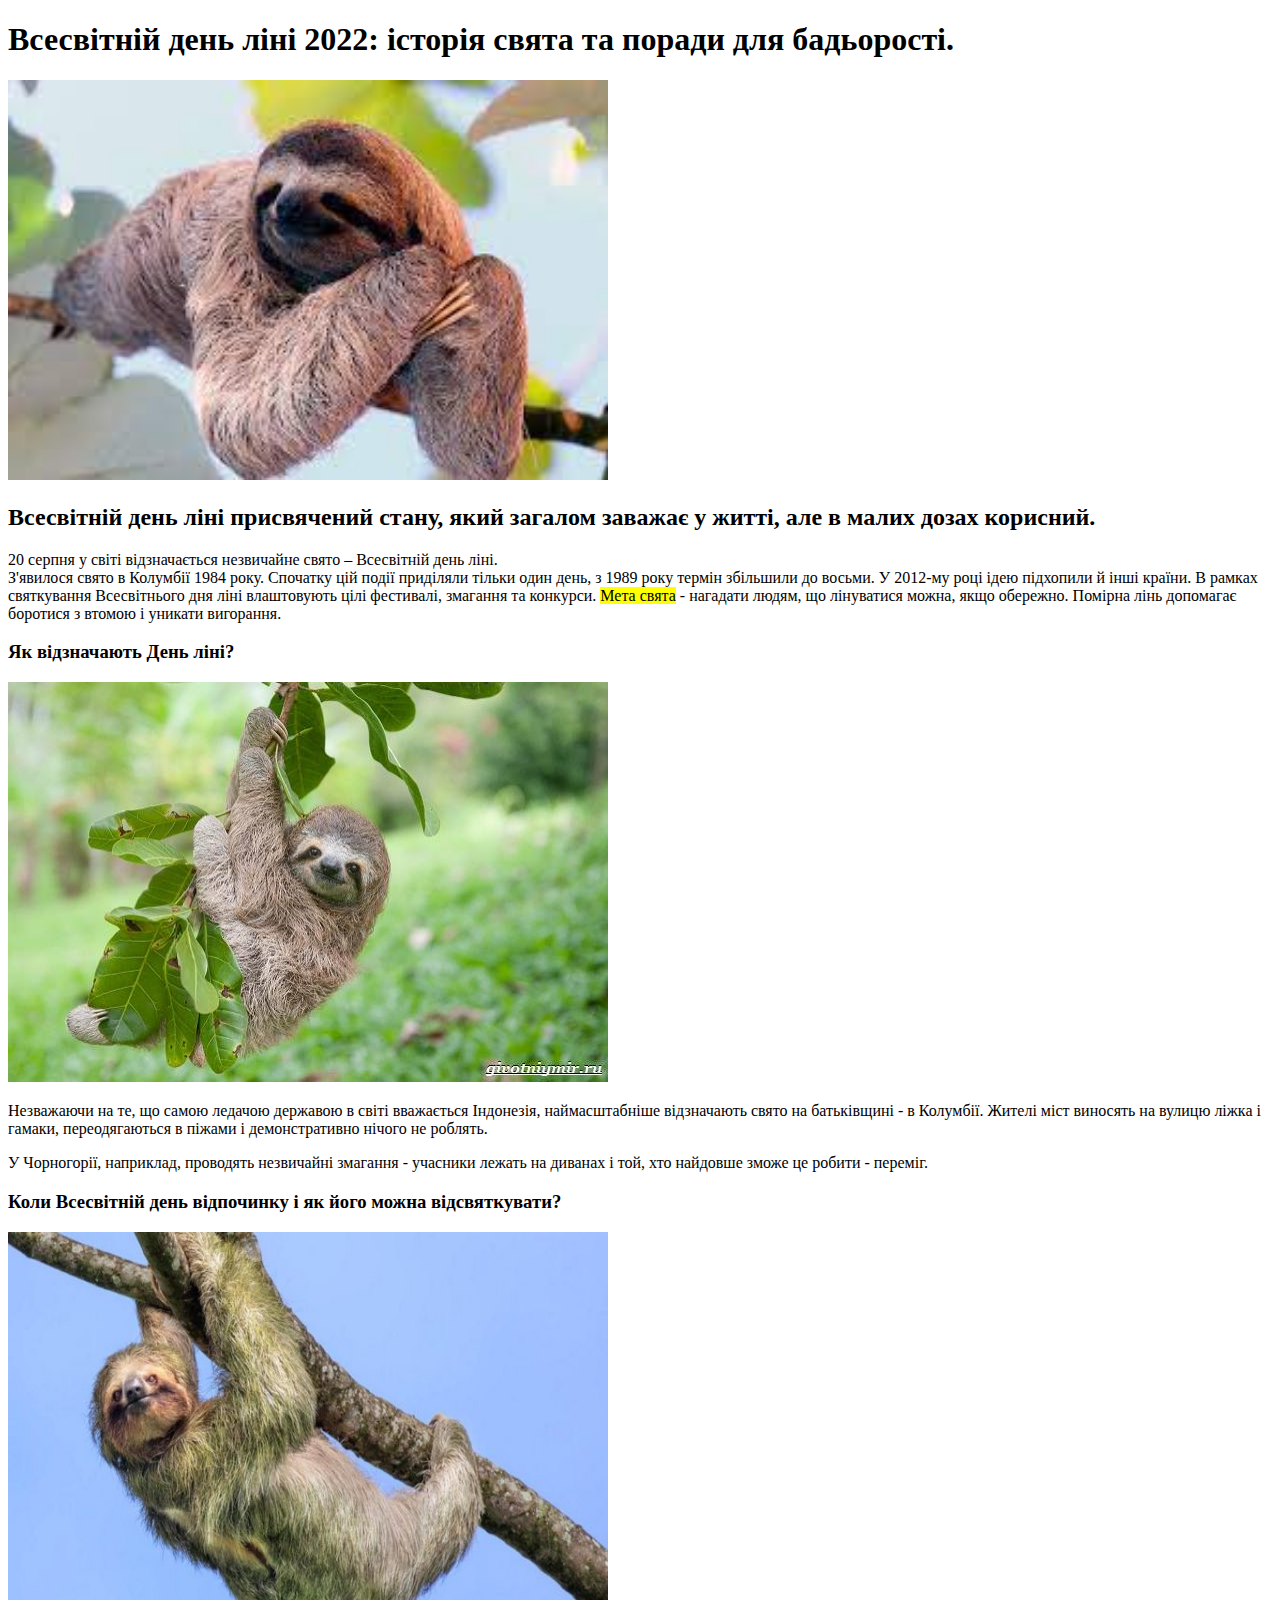
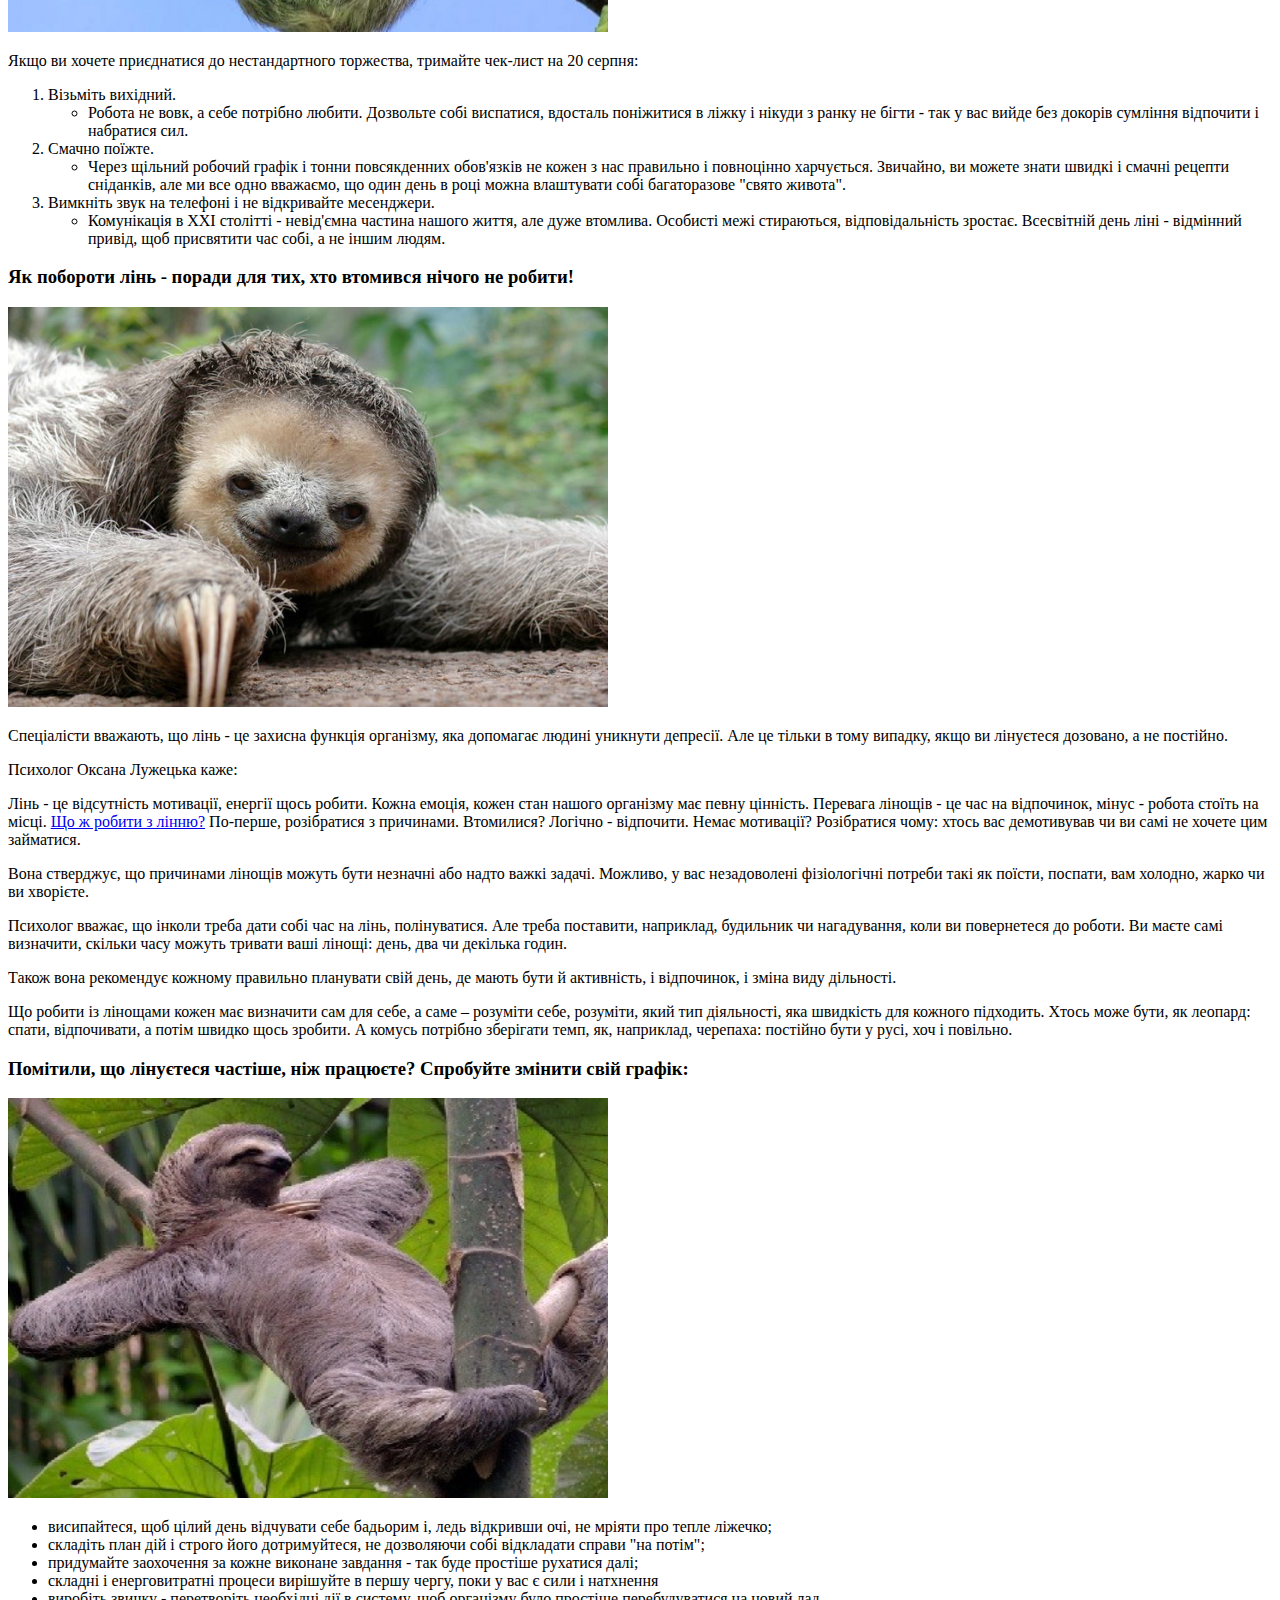
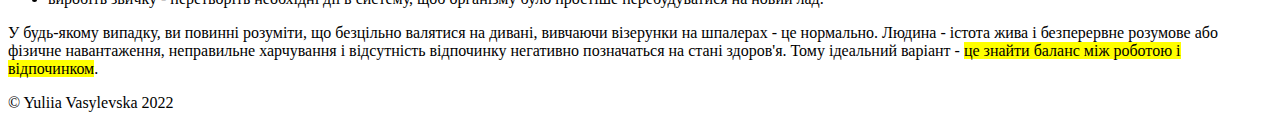
<file: lesson_2/index.html>
<!DOCTYPE html>
<html lang="uk">
<head>
    <meta charset="UTF-8">
    <meta http-equiv="X-UA-Compatible" content="IE=edge">
    <meta name="viewport" content="width=device-width, initial-scale=1.0">
    <title>Lesson_2</title>
    <!-- <link rel="stylesheet" href="css/normalize.css"> -->
    <link rel="stylesheet" href="css/style.css">
</head>
<body>
<!-- Header -->
    <header>
        <!-- !Тут має бути навігація сайту, але мені лінь. -->
    </header>
<!-- Main -->
    <main>
        <div>
            <h1>Всесвітній день ліні 2022: історія свята та поради для бадьорості.</h1>
            <img src="img/jpg/2.jpg" alt="Лінивець">
            
            <h2> Всесвітній день ліні присвячений стану, який загалом заважає у житті, але в малих дозах корисний.</h2>
            <p> 
                20 серпня у світі відзначається незвичайне свято – <span>Всесвітній день ліні.</span> <br> З'явилося свято в Колумбії 1984 року. Спочатку цій події приділяли тільки один день, з 1989 року термін збільшили до восьми. У 2012-му році ідею підхопили й інші країни. В рамках святкування Всесвітнього дня ліні влаштовують цілі фестивалі, змагання та конкурси. <mark>Мета свята</mark> - нагадати людям, що лінуватися можна, якщо обережно. Помірна лінь допомагає боротися з втомою і уникати вигорання.
            </p>
        </div>
        <div>
            <h3>Як відзначають День ліні?</h3>
            <img src="img/jpg/3.jpg" alt="Лінивець">
            <p>
                Незважаючи на те, що самою ледачою державою в світі вважається Індонезія, наймасштабніше відзначають свято на батьківщині - в Колумбії. Жителі міст виносять на вулицю ліжка і гамаки, переодягаються в піжами і демонстративно нічого не роблять.
            </p>
            <p>
                У Чорногорії, наприклад, проводять незвичайні змагання - учасники лежать на диванах і той, хто найдовше зможе це робити - переміг.
            </p>
        </div>
        <div>
            <h3>Коли Всесвітній день відпочинку і як його можна відсвяткувати?</h3>
            <img src="img/jpg/1.jpg" alt="Лінивець">
            <p>
                Якщо ви хочете приєднатися до нестандартного торжества, тримайте чек-лист на 20 серпня:
            </p>
            <ol>
                <li>Візьміть вихідний.
                    <ul>
                        <li>
                            Робота не вовк, а себе потрібно любити. Дозвольте собі виспатися, вдосталь поніжитися в ліжку і нікуди з ранку не бігти - так у вас вийде без докорів сумління відпочити і набратися сил.
                        </li>
                    </ul>
                </li>
                <li>Смачно поїжте.
                    <ul>
                        <li>
                            Через щільний робочий графік і тонни повсякденних обов'язків не кожен з нас правильно і повноцінно харчується. Звичайно, ви можете знати швидкі і смачні рецепти сніданків, але ми все одно вважаємо, що один день в році можна влаштувати собі багаторазове "свято живота".
                        </li>
                    </ul>
                </li>
                <li>Вимкніть звук на телефоні і не відкривайте месенджери.
                    <ul>
                        <li>
                            Комунікація в XXI столітті - невід'ємна частина нашого життя, але дуже втомлива. Особисті межі стираються, відповідальність зростає. Всесвітній день ліні - відмінний привід, щоб присвятити час собі, а не іншим людям.
                        </li>
                    </ul>
                </li>
            </ol>
        </div>
        <div>
            <h3>Як побороти лінь - поради для тих, хто втомився нічого не робити!</h3>
            <img src="img/jpg/4.jpg" alt="Лінивець">
            <p>
                Спеціалісти вважають, що лінь - це захисна функція організму, яка допомагає людині уникнути депресії. Але це тільки в тому випадку, якщо ви лінуєтеся дозовано, а не постійно.
            </p>
            <p>
                Психолог Оксана Лужецька каже:
            </p>
            <p>
                Лінь - це відсутність мотивації, енергії щось робити. Кожна емоція, кожен стан нашого організму має певну цінність. Перевага лінощів - це час на відпочинок, мінус - робота стоїть на місці. <a href="https://www.stb.ua/ua/2018/12/12/kak-borotsya-s-lenyu-top-7-sovetov/" target="_blank">Що ж робити з лінню?</a> По-перше, розібратися з причинами. Втомилися? Логічно - відпочити. Немає мотивації? Розібратися чому: хтось вас демотивував чи ви самі не хочете цим займатися.
            </p>
            <p>
                Вона стверджує, що причинами лінощів можуть бути незначні або надто важкі задачі. Можливо, у вас незадоволені фізіологічні потреби такі як поїсти, поспати, вам холодно, жарко чи ви хворієте.
            </p>   
            <p>
                Психолог вважає, що інколи треба дати собі час на лінь, полінуватися. Але треба поставити, наприклад, будильник чи нагадування, коли ви повернетеся до роботи. Ви маєте самі визначити, скільки часу можуть тривати ваші лінощі: день, два чи декілька годин.
            </p>    
            <p>
                Також вона рекомендує кожному правильно планувати свій день, де мають бути й активність, і відпочинок, і зміна виду дільності.
            </p>
            <p>
                Що робити із лінощами кожен має визначити сам для себе, а саме – розуміти себе, розуміти, який тип діяльності, яка швидкість для кожного підходить. Хтось може бути, як леопард: спати, відпочивати, а потім швидко щось зробити. А комусь потрібно зберігати темп, як, наприклад, черепаха: постійно бути у русі, хоч і повільно.
            </p>
        </div>
        <div>
            <h3>Помітили, що лінуєтеся частіше, ніж працюєте? Спробуйте змінити свій графік:</h3>
            <img src="img/jpg/5.jpg" alt="Лінивець">
            <ul>
                <li>
                    висипайтеся, щоб цілий день відчувати себе бадьорим і, ледь відкривши очі, не мріяти про тепле ліжечко;
                </li>
                <li>
                    складіть план дій і строго його дотримуйтеся, не дозволяючи собі відкладати справи "на потім";
                </li>
                <li>
                    придумайте заохочення за кожне виконане завдання - так буде простіше рухатися далі;
                </li>
                <li>
                    складні і енерговитратні процеси вирішуйте в першу чергу, поки у вас є сили і натхнення
                </li>
                <li>
                    виробіть звичку - перетворіть необхідні дії в систему, щоб організму було простіше перебудуватися на новий лад.
                </li>
            </ul>
            <p>
                У будь-якому випадку, ви повинні розуміти, що безцільно валятися на дивані, вивчаючи візерунки на шпалерах - це нормально. Людина - істота жива і безперервне розумове або фізичне навантаження, неправильне харчування і відсутність відпочинку негативно позначаться на стані здоров'я. Тому ідеальний варіант - <mark>це знайти баланс між роботою і відпочинком</mark>.
            </p>
        </div>
    </main>
<!-- Footer -->
    <footer>
        <p>© Yuliia Vasylevska 2022</p>
    </footer>
<script src="js/script.js"></script>
</body>
</html>
</file>
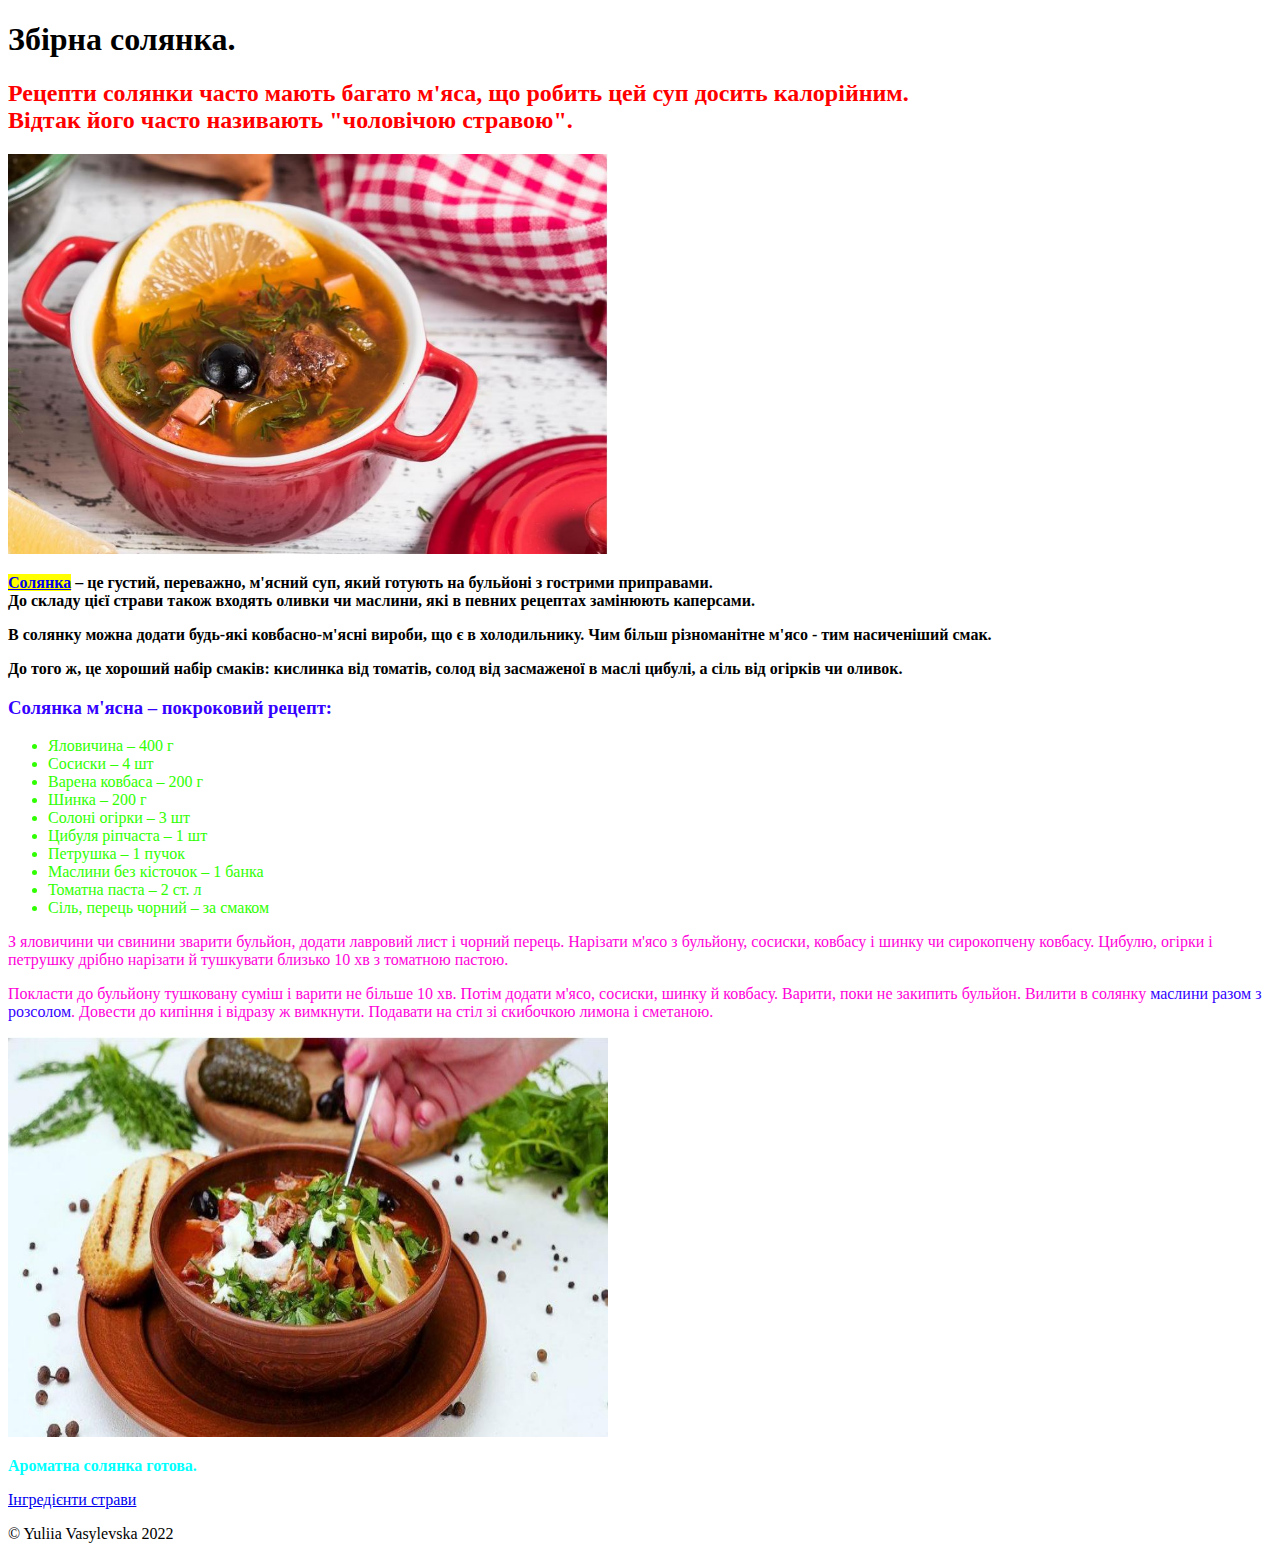
<file: lesson_3/index.html>
<!DOCTYPE html>
<html lang="uk">
<head>
    <meta charset="UTF-8">
    <meta http-equiv="X-UA-Compatible" content="IE=edge">
    <meta name="viewport" content="width=device-width, initial-scale=1.0">
    <title>Lesson_3</title>
    <!-- <link rel="stylesheet" href="css/normalize.css"> -->
    <link rel="stylesheet" href="css/style.css">
</head>
<body>
<!-- Header -->
    <header>
        <!-- !Логотип, навігация. -->
    </header>
<!-- Main -->
    <main>
        <h1>Збірна солянка.</h1>
        <h2>Рецепти солянки часто мають багато м'яса, що робить цей суп досить калорійним. <br> Відтак його часто називають "чоловічою стравою".</h2>
        <img src="img/jpg/1.jpg" alt="Смачна солянка з м'яса">
        <div class="text">
            <P>
                <mark><a href="https://www.unian.ua/lite/holidays/10929278-zbirna-solyanka-naykrashchi-recepti-z-m-yasom.html" target="_blank">Солянка</a></mark> – це густий, переважно, м'ясний суп, який готують на бульйоні з гострими приправами. <br> До складу цієї страви також входять оливки чи маслини, які в певних рецептах замінюють каперсами.
            </P>
            <P>
                В солянку можна додати будь-які ковбасно-м'ясні вироби, що є в холодильнику. Чим більш різноманітне м'ясо - тим насиченіший смак.
            </P>
            <P>
                До того ж, це хороший набір смаків: кислинка від томатів, солод від засмаженої в маслі цибулі, а сіль від огірків чи оливок.
            </P>
        </div>
        <h3 id="ingredients">Солянка м'ясна – покроковий рецепт:</h3>
        <ul>
            <li>Яловичина – 400 г</li>
            <li>Сосиски – 4 шт</li>
            <li>Варена ковбаса – 200 г</li>
            <li>Шинка – 200 г</li>
            <li>Солоні огірки – 3 шт</li>
            <li>Цибуля ріпчаста – 1 шт</li>
            <li>Петрушка – 1 пучок</li>
            <li>Маслини без кісточок – 1 банка</li>
            <li>Томатна паста – 2 ст. л</li>
            <li>Сіль, перець чорний – за смаком</li>
        </ul>
        <div class="some-text">
            <p>
                З яловичини чи свинини зварити бульйон, додати лавровий лист і чорний перець. Нарізати м'ясо з бульйону, сосиски, ковбасу і шинку чи сирокопчену ковбасу. Цибулю, огірки і петрушку дрібно нарізати й тушкувати близько 10 хв з томатною пастою.
            </p>
            <p>
                Покласти до бульйону тушковану суміш і варити не більше 10 хв. Потім додати м'ясо, сосиски, шинку й ковбасу. Варити, поки не закипить бульйон. Вилити в солянку <span>маслини разом з розсолом</span>. Довести до кипіння і відразу ж вимкнути. Подавати на стіл зі скибочкою лимона і сметаною.
            </p>
        </div>
        <img src="img/jpg/2.jpg" alt="Смачна солянка з м'яса">
        <div class="text some-text">
            <p>Ароматна солянка готова.</p>
        </div>
        <a href="#ingredients">Інгредієнти страви</a>
    </main>
<!-- Footer -->
    <footer>
        <p>© Yuliia Vasylevska 2022</p>
    </footer>
<script src="js/script.js"></script>
</body>
</html>
</file>
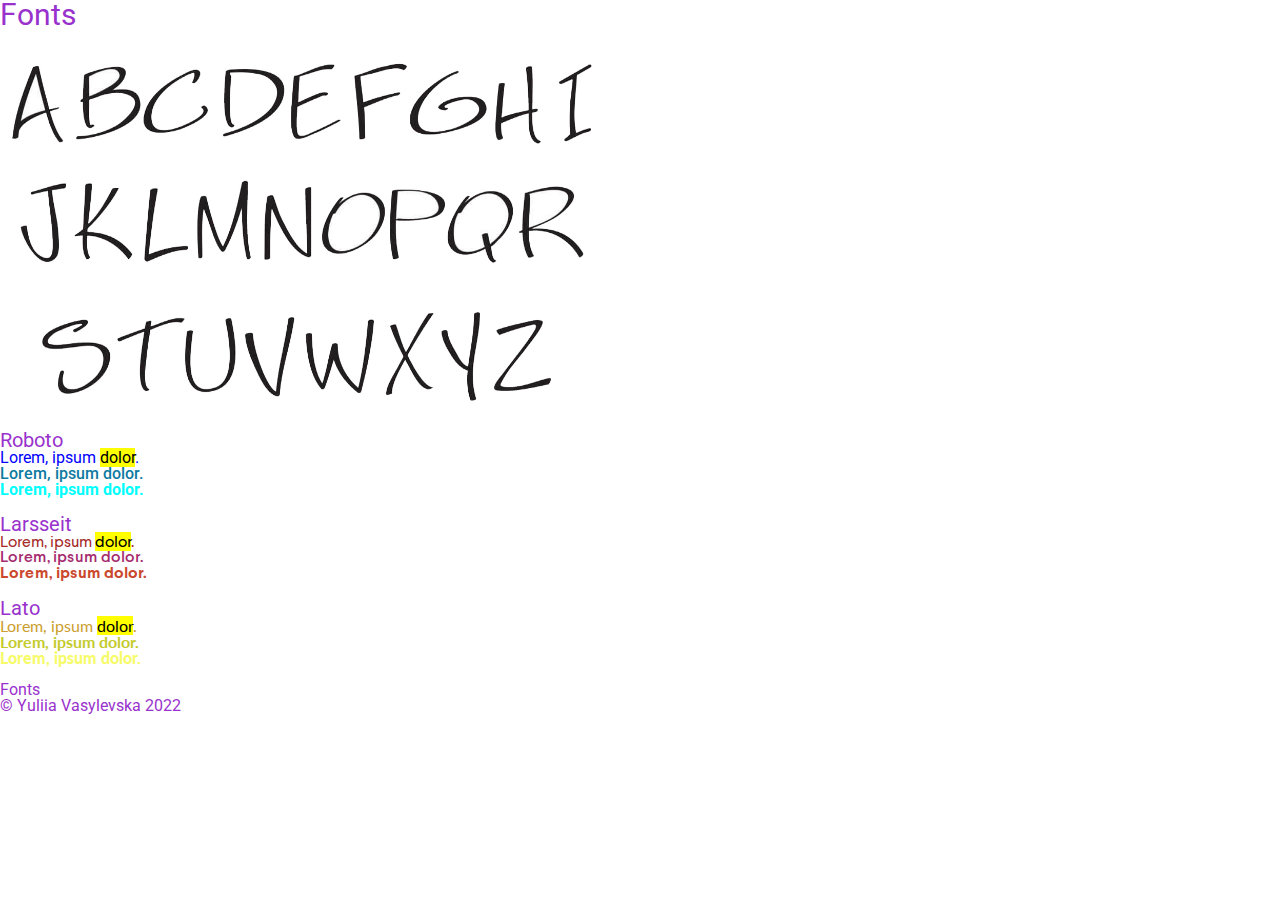
<file: lesson_4/index.html>
<!DOCTYPE html>
<html lang="en">
<head>
    <meta charset="UTF-8">
    <meta http-equiv="X-UA-Compatible" content="IE=edge">
    <meta name="viewport" content="width=device-width, initial-scale=1.0">
    <title>Lesson_4</title>
    <link rel="stylesheet" href="css/reset.css">
    <link rel="stylesheet" href="css/fonts.css">
    <link rel="stylesheet" href="css/style.css">
</head>
<body>
<!-- Header -->
    <header class="header">
        <!-- !logo, nav. -->
    </header>
<!-- Main -->
    <main class="main">
        <h1>Fonts</h1>
        <img src="img/jpg/fonts.jpg" alt="Fonts">
        <h2>Roboto</h2>
        <div class="roboto-text">
            <p class="roboto-regular">
                Lorem, ipsum <mark>dolor</mark>.
            </p>
            <p class="roboto-medium">
                Lorem, ipsum dolor.
            </p>
            <p class="roboto-bold">
                Lorem, ipsum dolor.
            </p>
        </div>
        <br>
        <h2>Larsseit</h2>
        <div class="larsseit-text">
            <p class="larsseit-regular">
                Lorem, ipsum <mark>dolor</mark>.
            </p>
            <p class="larsseit-medium">
                Lorem, ipsum dolor.
            </p>
            <p class="larsseit-bold">
                Lorem, ipsum dolor.
            </p>
        </div>
        <br>
        <h2>Lato</h2>
        <div class="lato-text">
            <p class="lato-regular">
                Lorem, ipsum <mark>dolor</mark>.
            </p>
            <p class="lato-bold">
                Lorem, ipsum dolor.
            </p>
            <p class="lato-black">
                Lorem, ipsum dolor.
            </p>
        </div>
        <br>
        <a href="https://fonts.google.com/" target="_blank">Fonts</a>
    </main>
<!-- Footer -->
    <footer class="footer">
        <p>© Yuliia Vasylevska 2022</p>
    </footer>
<script src="js/script.js"></script>
</body>
</html>
</file>
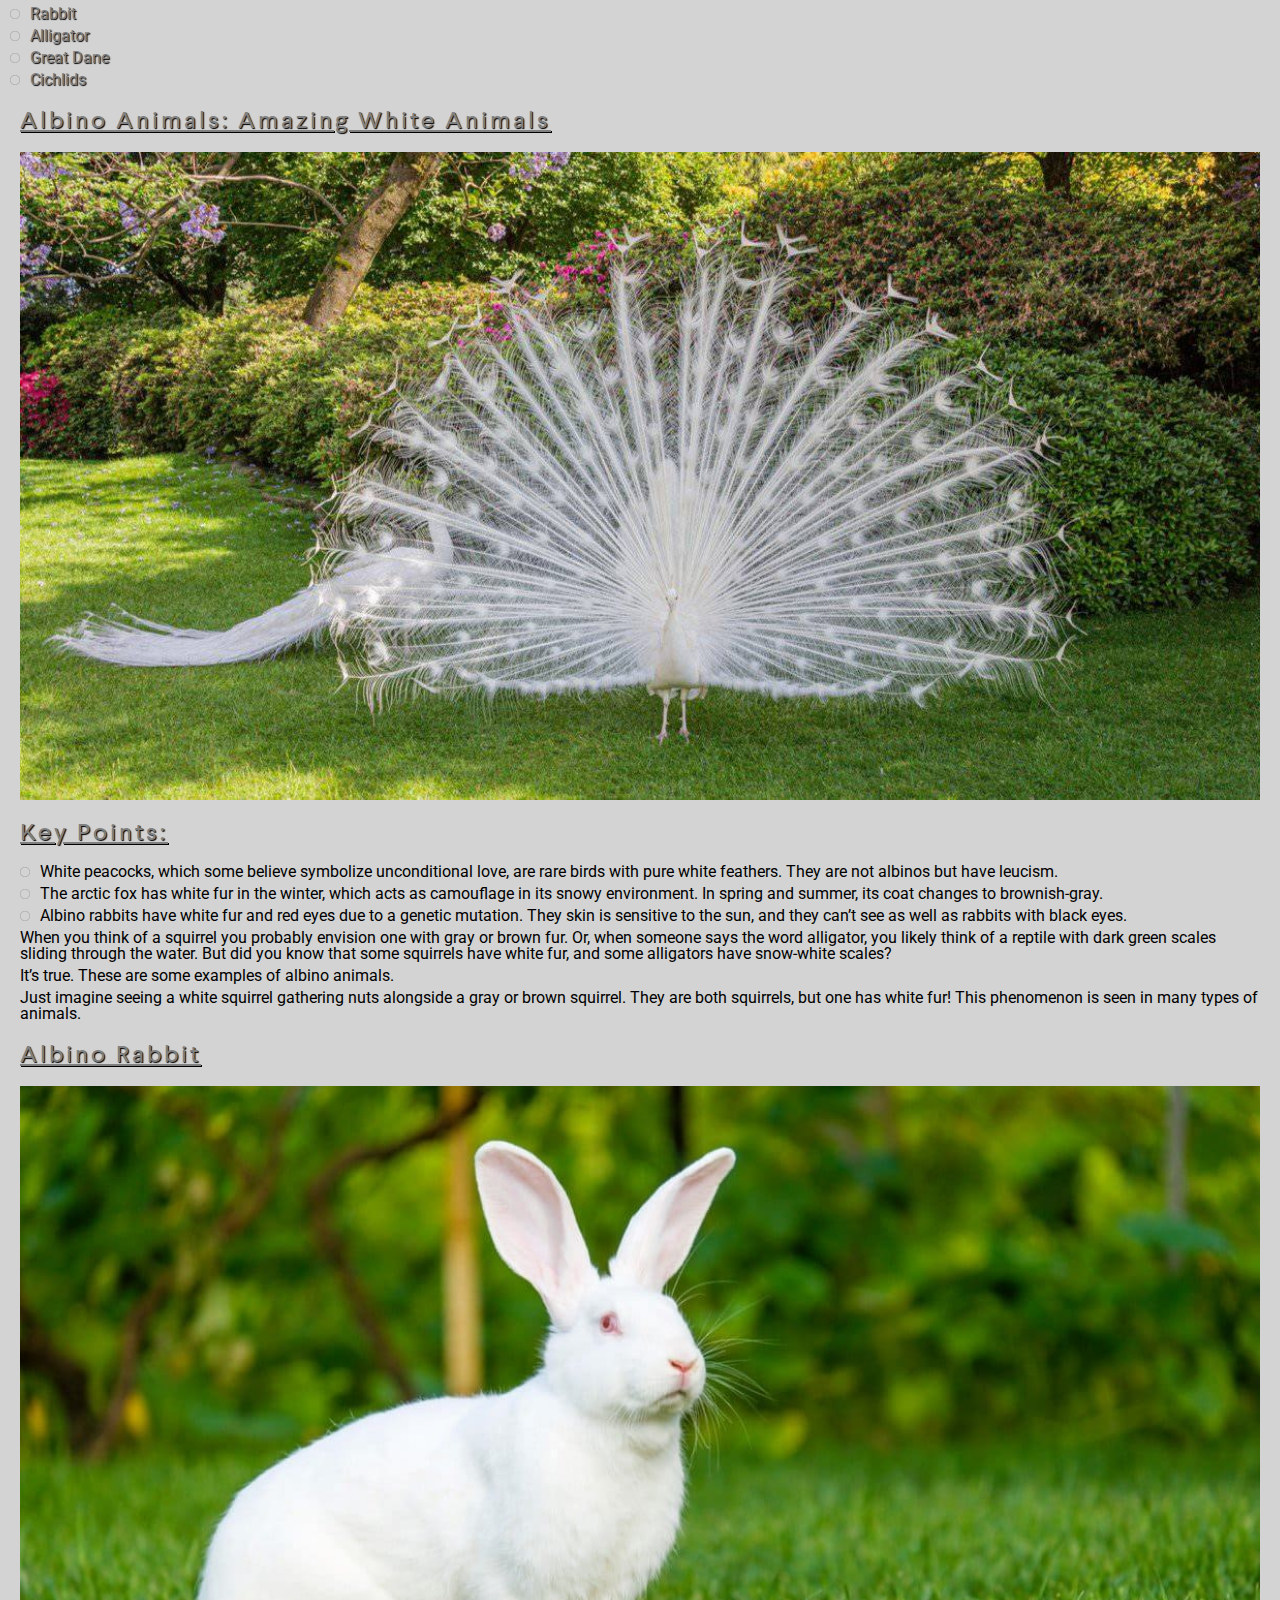
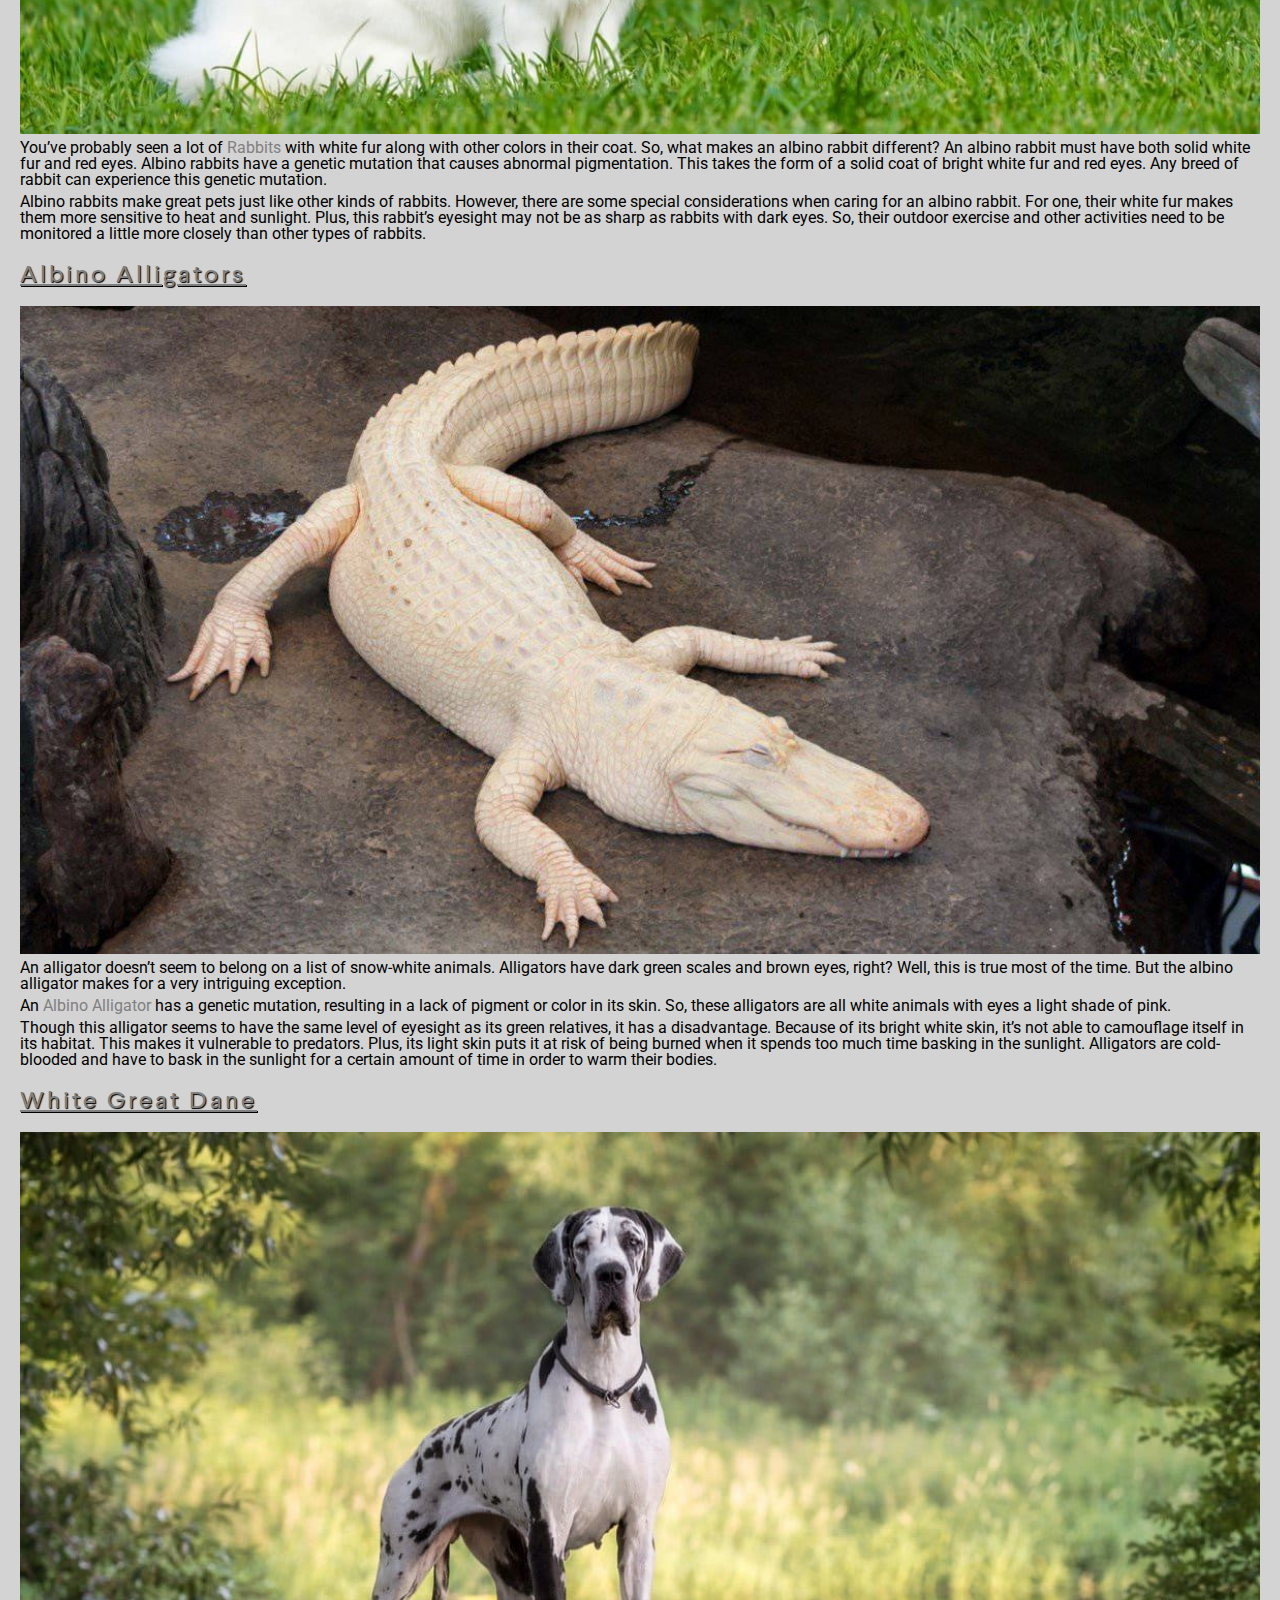
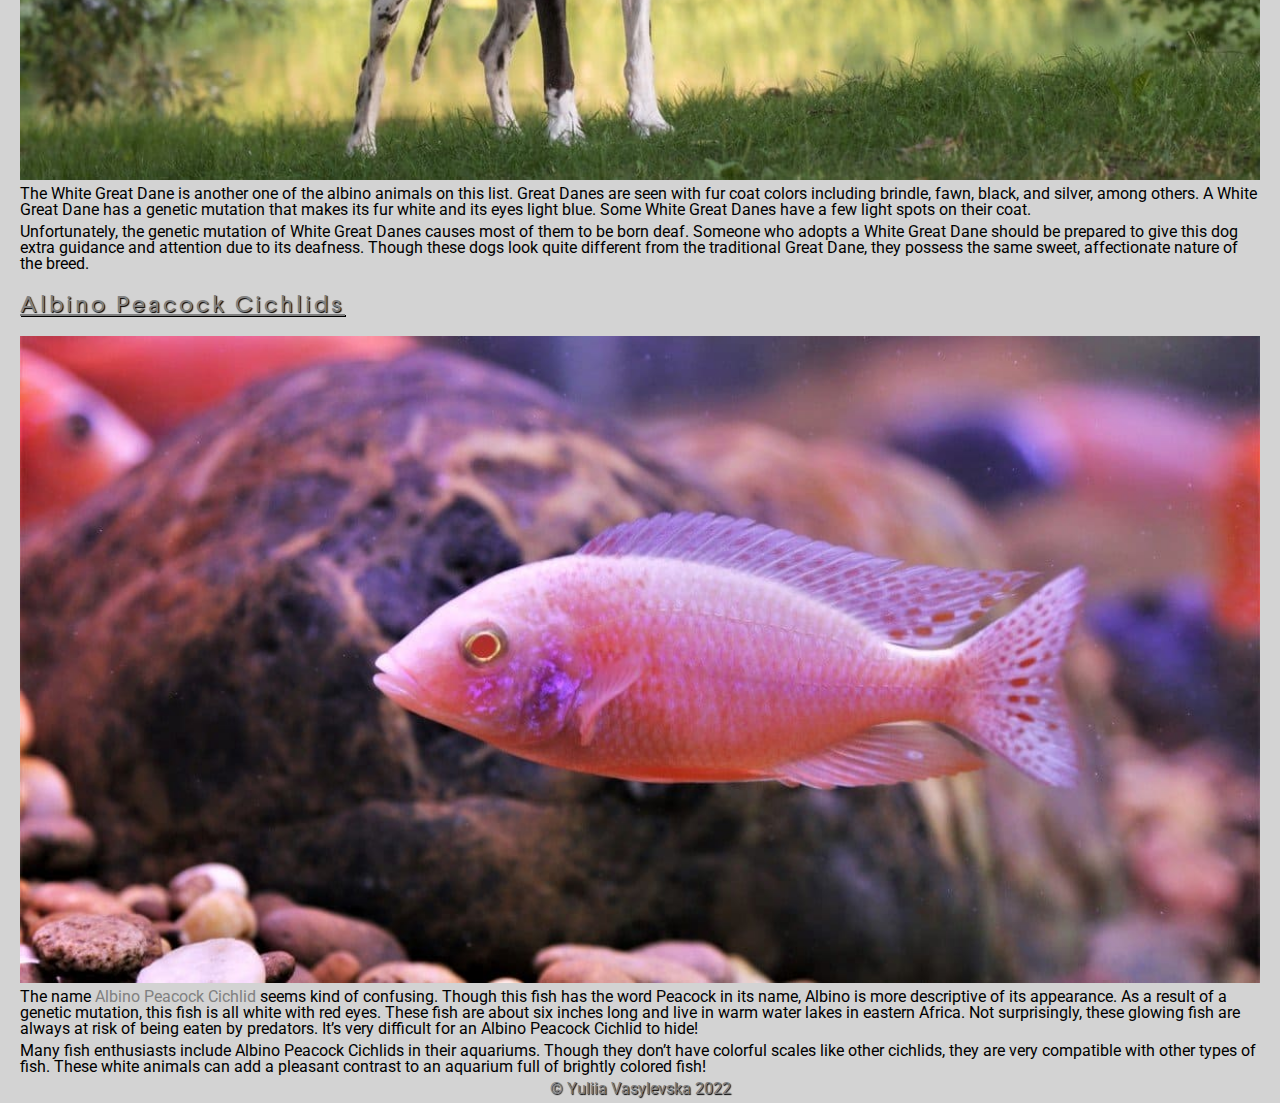
<file: lesson_5/index.html>
<!DOCTYPE html>
<html lang="en">
<head>
    <meta charset="UTF-8">
    <meta http-equiv="X-UA-Compatible" content="IE=edge">
    <meta name="viewport" content="width=device-width, initial-scale=1.0">
    <title>Lesson_5</title>
    <link rel="stylesheet" href="css/reset.css">
    <link rel="stylesheet" href="css/fonts.css">
    <link rel="stylesheet" href="css/style.css">
</head>
<body>
<!-- Header -->
    <header class="header">
        <div class="wrapper">
            <ul class="nav">
                <li>
                    <a href="#rabbit">Rabbit</a>
                </li>
                <li>
                    <a href="#alligators">Alligator</a>
                </li>
                <li>
                    <a href="#great-dane">Great Dane</a>
                </li>
                <li>
                    <a href="#cichlids">Cichlids</a>
                </li>
            </ul>
        </div>
    </header>
<!-- Main -->
    <main class="main">
        <div class="wrapper">
            <div class="animals" id="my-main">
                <h1>Albino Animals: Amazing White Animals</h1>
                <img src="img/jpg/peacock.jpg" alt="White Peacock">
                <h3>Key Points:</h3>
                <ul>
                    <li>
                        White peacocks, which some believe symbolize unconditional love, are rare birds with pure white feathers. They are not albinos but have leucism.
                    </li>
                    <li>
                        The arctic fox has white fur in the winter, which acts as camouflage in its snowy environment. In spring and summer, its coat changes to brownish-gray.
                    </li>
                    <li>
                        Albino rabbits have white fur and red eyes due to a genetic mutation. They skin is sensitive to the sun, and they can’t see as well as rabbits with black eyes.
                    </li>
                </ul>
                <p>
                    When you think of a squirrel you probably envision one with gray or brown fur. Or, when someone says the word alligator, you likely think of a reptile with dark green scales sliding through the water. But did you know that some squirrels have white fur, and some alligators have snow-white scales?
                </p>
                <p>
                    It’s true. These are some examples of albino animals.
                </p>
                <p>
                    Just imagine seeing a white squirrel gathering nuts alongside a gray or brown squirrel. They are both squirrels, but one has white fur! This phenomenon is seen in many types of animals.
                </p>
            </div>
            <div class="animals" id="rabbit">
                <h3>Albino Rabbit</h3>
                <img src="img/jpg/rabbit.jpg" alt="Albino Rabbit">
                <p>
                    You’ve probably seen a lot of <a href="https://en.wikipedia.org/wiki/Rabbit" target="_blank">rabbits</a> with white fur along with other colors in their coat. So, what makes an albino rabbit different? An albino rabbit must have both solid white fur and red eyes. Albino rabbits have a genetic mutation that causes abnormal pigmentation. This takes the form of a solid coat of bright white fur and red eyes. Any breed of rabbit can experience this genetic mutation.
                </p>
                <p>
                    Albino rabbits make great pets just like other kinds of rabbits. However, there are some special considerations when caring for an albino rabbit. For one, their white fur makes them more sensitive to heat and sunlight. Plus, this rabbit’s eyesight may not be as sharp as rabbits with dark eyes. So, their outdoor exercise and other activities need to be monitored a little more closely than other types of rabbits.
                </p>
            </div>
            <div class="animals" id="alligators">
                <h3>Albino Alligators</h3>
                <img src="img/jpg/alligator.jpg" alt="Albino Alligators">
                <p>
                    An alligator doesn’t seem to belong on a list of snow-white animals. Alligators have dark green scales and brown eyes, right? Well, this is true most of the time. But the albino alligator makes for a very intriguing exception.
                </p>
                <p>
                    An <a href="https://en.wikipedia.org/wiki/Claude_(alligator)" target="_blank">albino alligator</a> has a genetic mutation, resulting in a lack of pigment or color in its skin. So, these alligators are all white animals with eyes a light shade of pink.
                </p>
                <p>
                    Though this alligator seems to have the same level of eyesight as its green relatives, it has a disadvantage. Because of its bright white skin, it’s not able to camouflage itself in its habitat. This makes it vulnerable to predators. Plus, its light skin puts it at risk of being burned when it spends too much time basking in the sunlight. Alligators are cold-blooded and have to bask in the sunlight for a certain amount of time in order to warm their bodies.
                </p>
            </div>
            <div class="animals" id="great-dane">
                <h3>White Great Dane</h3>
                <img src="img/jpg/great-dane.jpg" alt="White Great Dane">
                <p>
                    The White Great Dane is another one of the albino animals on this list. Great Danes are seen with fur coat colors including brindle, fawn, black, and silver, among others. A White Great Dane has a genetic mutation that makes its fur white and its eyes light blue. Some White Great Danes have a few light spots on their coat.
                </p>
                <p>
                    Unfortunately, the genetic mutation of White Great Danes causes most of them to be born deaf. Someone who adopts a White Great Dane should be prepared to give this dog extra guidance and attention due to its deafness. Though these dogs look quite different from the traditional Great Dane, they possess the same sweet, affectionate nature of the breed.
                </p>
                <p></p>
            </div>
            <div class="animals" id="cichlids">
                <h3>Albino Peacock Cichlids</h3>
                <img src="img/jpg/cichlid.jpg" alt="Albino Peacock Cichlids">
                <p>
                    The name <a href="https://en.wikipedia.org/wiki/Aulonocara" target="_blank">albino peacock cichlid</a> seems kind of confusing. Though this fish has the word Peacock in its name, Albino is more descriptive of its appearance. As a result of a genetic mutation, this fish is all white with red eyes. These fish are about six inches long and live in warm water lakes in eastern Africa. Not surprisingly, these glowing fish are always at risk of being eaten by predators. It’s very difficult for an Albino Peacock Cichlid to hide!
                </p>
                <p>
                    Many fish enthusiasts include Albino Peacock Cichlids in their aquariums. Though they don’t have colorful scales like other cichlids, they are very compatible with other types of fish. These white animals can add a pleasant contrast to an aquarium full of brightly colored fish!
                </p>
            </div>
        </div>
    </main>
<!-- Footer -->
    <footer class="footer">
        <p>© Yuliia Vasylevska 2022</p>
    </footer>
<script src="js/script.js"></script>
</body>
</html>
</file>
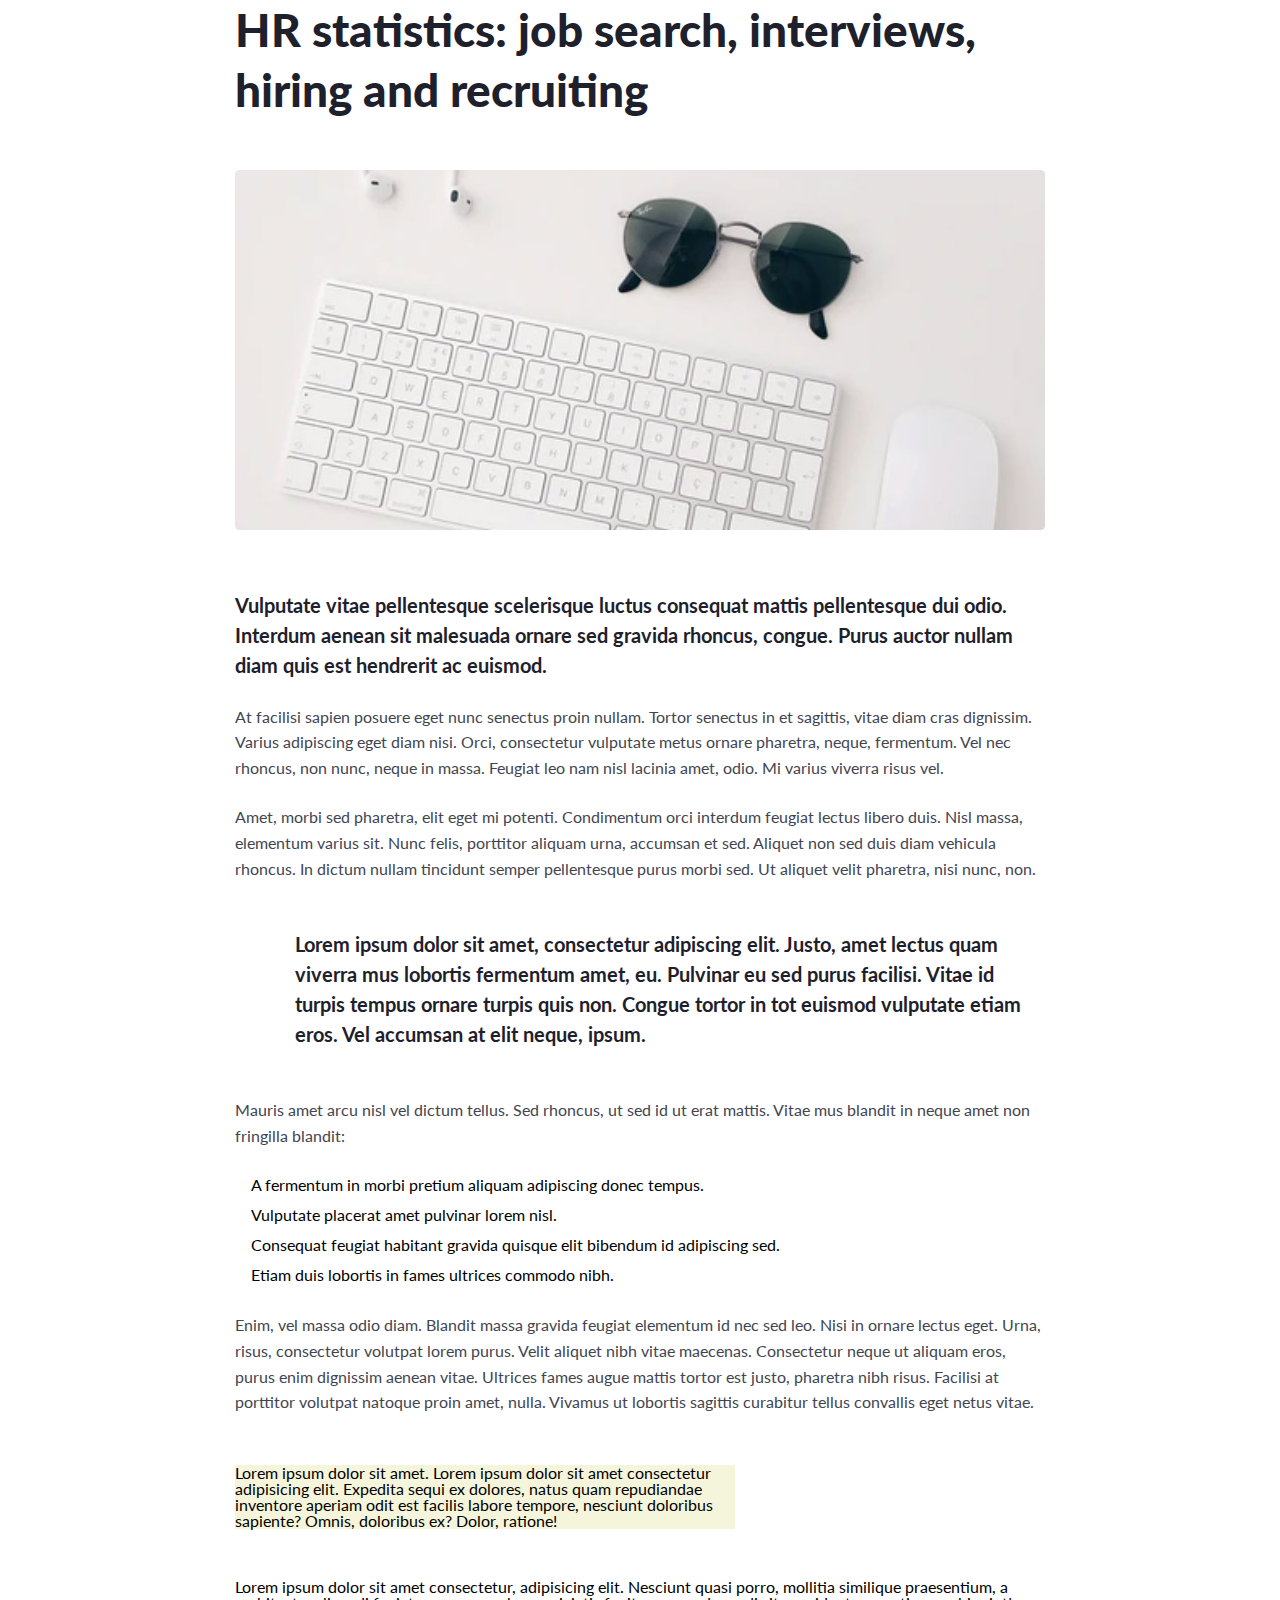
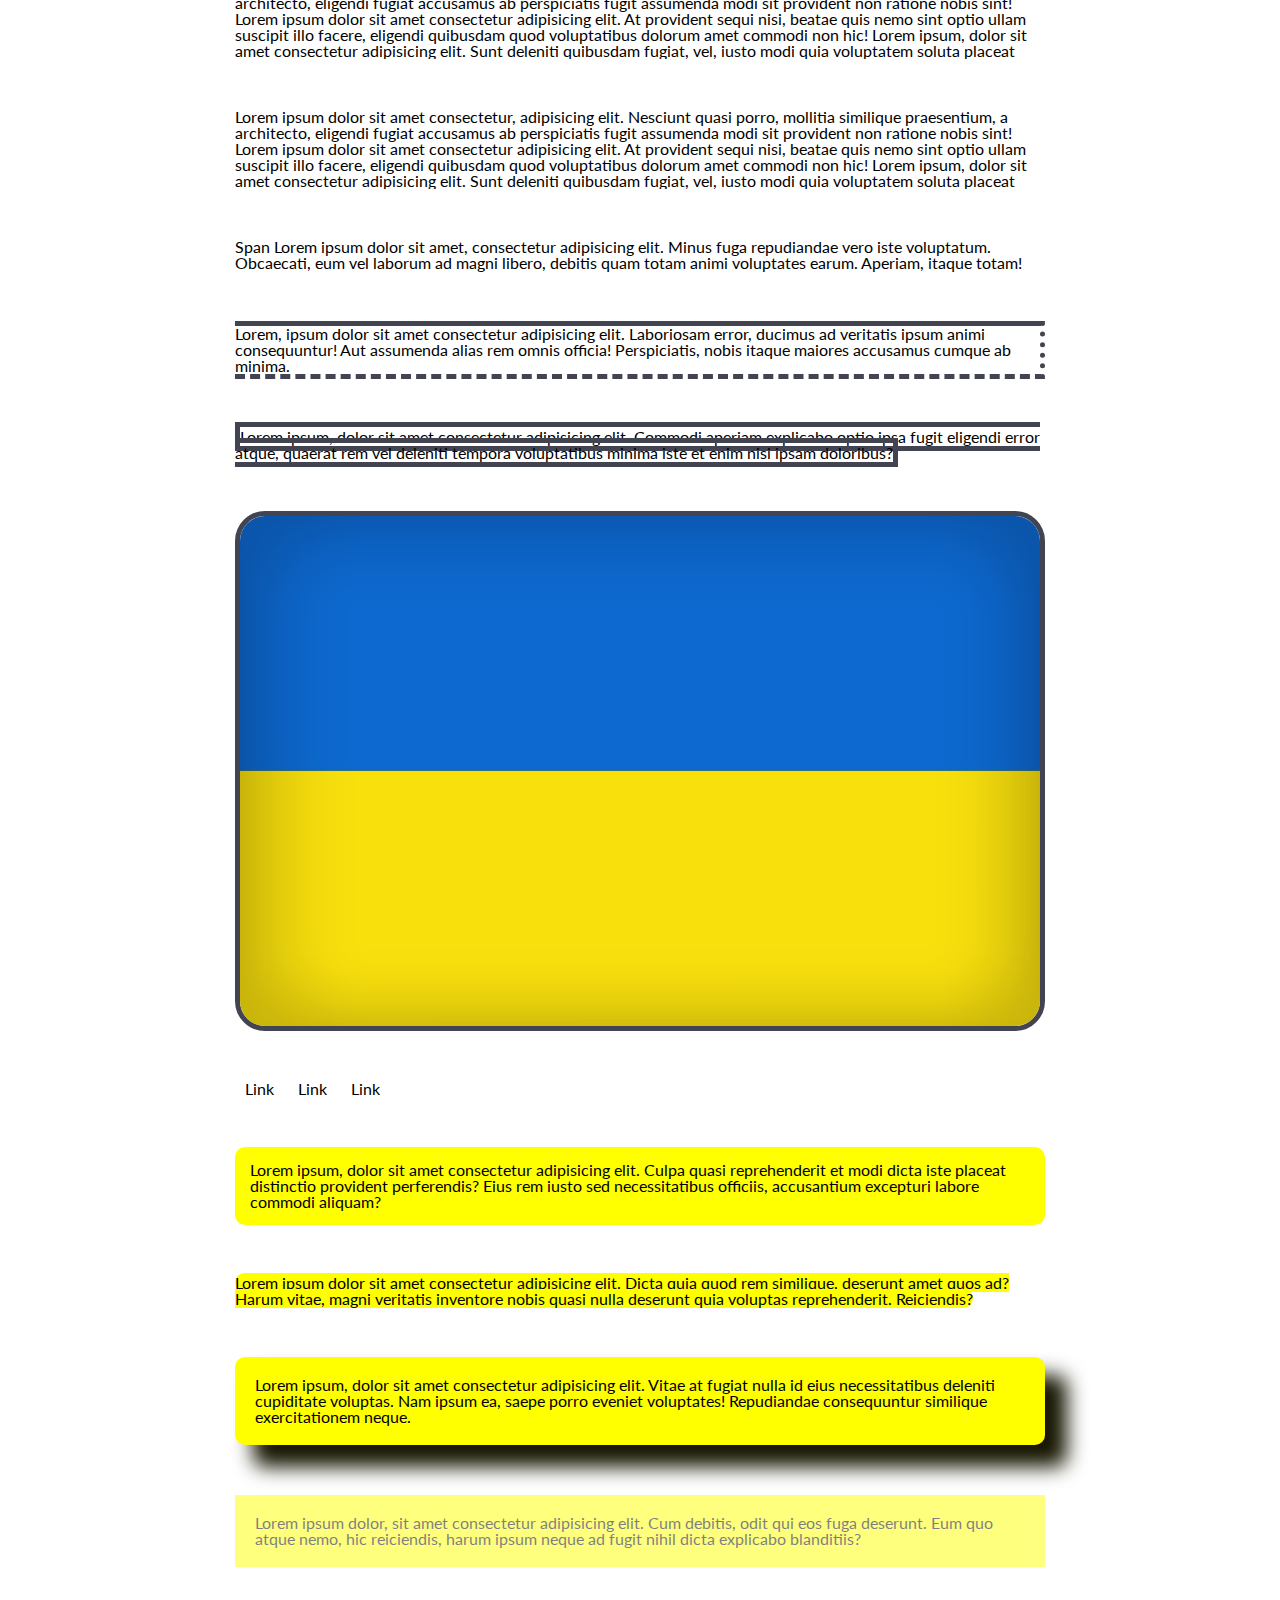
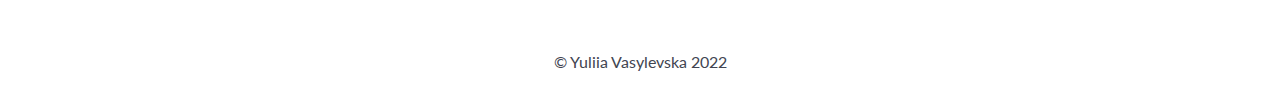
<file: lesson_6/index.html>
<!DOCTYPE html>
<html lang="zxx">
<head>
    <meta charset="UTF-8">
    <meta http-equiv="X-UA-Compatible" content="IE=edge">
    <meta name="viewport" content="width=device-width, initial-scale=1.0">
    <title>Lesson_6</title>
    <link rel="stylesheet" href="css/reset.css">
    <link rel="stylesheet" href="css/fonts.css">
    <link rel="stylesheet" href="css/style.css">
</head>
<body>
<!-- Header -->
    <header class="header">
    </header>
<!-- Main -->
    <main class="main">
        <div class="wrapper">
            <h1 class="text-black">HR statistics: job search,  interviews, hiring and recruiting</h1>
            <img src="img/jpg/image.jpg" alt="">
            <p class="main-text text-bold">
                Vulputate vitae pellentesque scelerisque luctus consequat mattis pellentesque dui odio. Interdum aenean sit malesuada ornare sed gravida rhoncus, congue. Purus auctor nullam diam quis est hendrerit ac euismod. 
            </p>

            <p class="main-text text-regular">
                At facilisi sapien posuere eget nunc senectus proin nullam. Tortor senectus in et sagittis, vitae diam cras dignissim. Varius adipiscing eget diam nisi. Orci, consectetur vulputate metus ornare pharetra, neque, fermentum. Vel nec rhoncus, non nunc, neque in massa. Feugiat leo nam nisl lacinia amet, odio. Mi varius viverra risus vel.    
            </p>
            <p class="main-text text-regular">
                Amet, morbi sed pharetra, elit eget mi potenti. Condimentum orci interdum feugiat lectus libero duis. Nisl massa, elementum varius sit. Nunc felis, porttitor aliquam urna, accumsan et sed. Aliquet non sed duis diam vehicula rhoncus. In dictum nullam tincidunt semper pellentesque purus morbi sed. Ut aliquet velit pharetra, nisi nunc, non.
            </p>
            <p class="main-text text-bold text-up">
                Lorem ipsum dolor sit amet, consectetur adipiscing elit. Justo, amet lectus quam viverra mus lobortis fermentum amet, eu. Pulvinar eu sed purus  facilisi. Vitae id turpis tempus ornare turpis quis non. Congue tortor in tot euismod vulputate etiam eros. Vel accumsan at elit neque, ipsum.
            </p>
            <p class="main-text text-regular">
                Mauris amet arcu nisl vel dictum tellus. Sed rhoncus, ut sed id ut erat mattis. Vitae mus blandit in neque amet non fringilla blandit:
            </p>
            <ul class="list">
                <li>A fermentum in morbi pretium aliquam adipiscing donec tempus.</li>
                <li>Vulputate placerat amet pulvinar lorem nisl.</li>
                <li>Consequat feugiat habitant gravida quisque elit bibendum id adipiscing sed.</li>
                <li>Etiam duis lobortis in fames ultrices commodo nibh.</li>
            </ul>
            <p class="main-text text-regular">
                Enim, vel massa odio diam. Blandit massa gravida feugiat elementum id nec sed leo. Nisi in ornare lectus eget. Urna, risus, consectetur volutpat lorem purus. Velit aliquet nibh vitae maecenas. Consectetur neque ut aliquam eros, purus enim dignissim aenean vitae. Ultrices fames augue mattis tortor est justo, pharetra nibh risus. Facilisi at porttitor volutpat natoque proin amet, nulla. Vivamus ut lobortis sagittis curabitur tellus convallis eget netus vitae.
            </p>
        </div>
        <div class="wrapper">
            <div class="max-min">
                Lorem ipsum dolor sit amet. Lorem ipsum dolor sit amet consectetur adipisicing elit. Expedita sequi ex dolores, natus quam repudiandae inventore aperiam odit est facilis labore tempore, nesciunt doloribus sapiente? Omnis, doloribus ex? Dolor, ratione!
            </div>
            <div class="overflow-scroll">
                <p>
                    Lorem ipsum dolor sit amet consectetur, adipisicing elit. Nesciunt quasi porro, mollitia similique praesentium, a architecto, eligendi fugiat accusamus ab perspiciatis fugit assumenda modi sit provident non ratione nobis sint! Lorem ipsum dolor sit amet consectetur adipisicing elit. At provident sequi nisi, beatae quis nemo sint optio ullam suscipit illo facere, eligendi quibusdam quod voluptatibus dolorum amet commodi non hic! Lorem ipsum, dolor sit amet consectetur adipisicing elit. Sunt deleniti quibusdam fugiat, vel, iusto modi quia voluptatem soluta placeat harum maiores expedita obcaecati tenetur nobis praesentium id aspernatur. Voluptatibus, similique! Lorem ipsum dolor sit amet consectetur adipisicing elit. Iusto assumenda qui facilis pariatur libero sunt dicta eligendi esse provident dolorem deleniti ad nulla perferendis, autem incidunt id quia? Rem, praesentiu
                </p>
            </div>
            <div class="overflow-auto">
                <p>
                    Lorem ipsum dolor sit amet consectetur, adipisicing elit. Nesciunt quasi porro, mollitia similique praesentium, a architecto, eligendi fugiat accusamus ab perspiciatis fugit assumenda modi sit provident non ratione nobis sint! Lorem ipsum dolor sit amet consectetur adipisicing elit. At provident sequi nisi, beatae quis nemo sint optio ullam suscipit illo facere, eligendi quibusdam quod voluptatibus dolorum amet commodi non hic! Lorem ipsum, dolor sit amet consectetur adipisicing elit. Sunt deleniti quibusdam fugiat, vel, iusto modi quia voluptatem soluta placeat harum maiores expedita obcaecati tenetur nobis praesentium id aspernatur. Voluptatibus, similique! Lorem ipsum dolor sit amet consectetur adipisicing elit. Iusto assumenda qui facilis pariatur libero sunt dicta eligendi esse provident dolorem deleniti ad nulla perferendis, autem incidunt id quia? Rem, praesentiu
                </p>
            </div>
            <div class="block-display">
                Block Lorem ipsum dolor sit amet consectetur adipisicing elit. Fuga maiores illo quos hic optio doloremque fugiat fugit inventore consectetur sed cum modi nostrum asperiores, molestias repellat doloribus nisi odio minus!
            </div>
            <span class="inline-display">
                Span Lorem ipsum dolor sit amet, consectetur adipisicing elit. Minus fuga repudiandae vero iste voluptatum. Obcaecati, eum vel laborum ad magni libero, debitis quam totam animi voluptates earum. Aperiam, itaque totam!
            </span>
            <div class="block-border">
                <p>
                    Lorem, ipsum dolor sit amet consectetur adipisicing elit. Laboriosam error, ducimus ad veritatis ipsum animi consequuntur! Aut assumenda alias rem omnis officia! Perspiciatis, nobis itaque maiores accusamus cumque ab minima.
                </p>
            </div>
            <span class="inline-border">
                Lorem ipsum, dolor sit amet consectetur adipisicing elit. Commodi aperiam explicabo optio ipsa fugit eligendi error atque, quaerat rem vel deleniti tempora voluptatibus minima iste et enim nisi ipsam doloribus?
            </span>
            <img class="image-border" src="img/jpg/uk.jpg" alt="Ukraine">
            <div class="outline">
                <a class="link" href="">Link</a>
                <a class="link" href="">Link</a>
                <a class="link" href="">Link</a>
            </div>
            <div class="border-radius">
                Lorem ipsum, dolor sit amet consectetur adipisicing elit. Culpa quasi reprehenderit et modi dicta iste placeat distinctio provident perferendis? Eius rem iusto sed necessitatibus officiis, accusantium excepturi labore commodi aliquam?
            </div>
            <span class="span-br">Lorem ipsum dolor sit amet consectetur adipisicing elit. Dicta quia quod rem similique, deserunt amet quos ad? Harum vitae, magni veritatis inventore nobis quasi nulla deserunt quia voluptas reprehenderit. Reiciendis?</span>
            <div class="box-shadow">
                Lorem ipsum, dolor sit amet consectetur adipisicing elit. Vitae at fugiat nulla id eius necessitatibus deleniti cupiditate voluptas. Nam ipsum ea, saepe porro eveniet voluptates! Repudiandae consequuntur similique exercitationem neque.
            </div>
            <div class="block-opacity">
                Lorem ipsum dolor, sit amet consectetur adipisicing elit. Cum debitis, odit qui eos fuga deserunt. Eum quo atque nemo, hic reiciendis, harum ipsum neque ad fugit nihil dicta explicabo blanditiis?
            </div>
            <div class="block-display">
                Lorem ipsum dolor sit amet consectetur, adipisicing elit. Odio ea omnis suscipit accusantium animi labore non impedit fugiat nemo veniam saepe illum quisquam tenetur, et, eveniet quos nesciunt officiis. Quas?
            </div>
            <div class="block-visibility">
                Lorem ipsum dolor sit amet consectetur, adipisicing elit. Odio ea omnis suscipit accusantium animi labore non impedit fugiat nemo veniam saepe illum quisquam tenetur, et, eveniet quos nesciunt officiis. Quas?
            </div>
        </div>
    </main>
<!-- Footer -->
    <footer class="footer">
        <p>© Yuliia Vasylevska 2022</p>
    </footer>
<script src="js/script.js"></script>
</body>
</html>
</file>
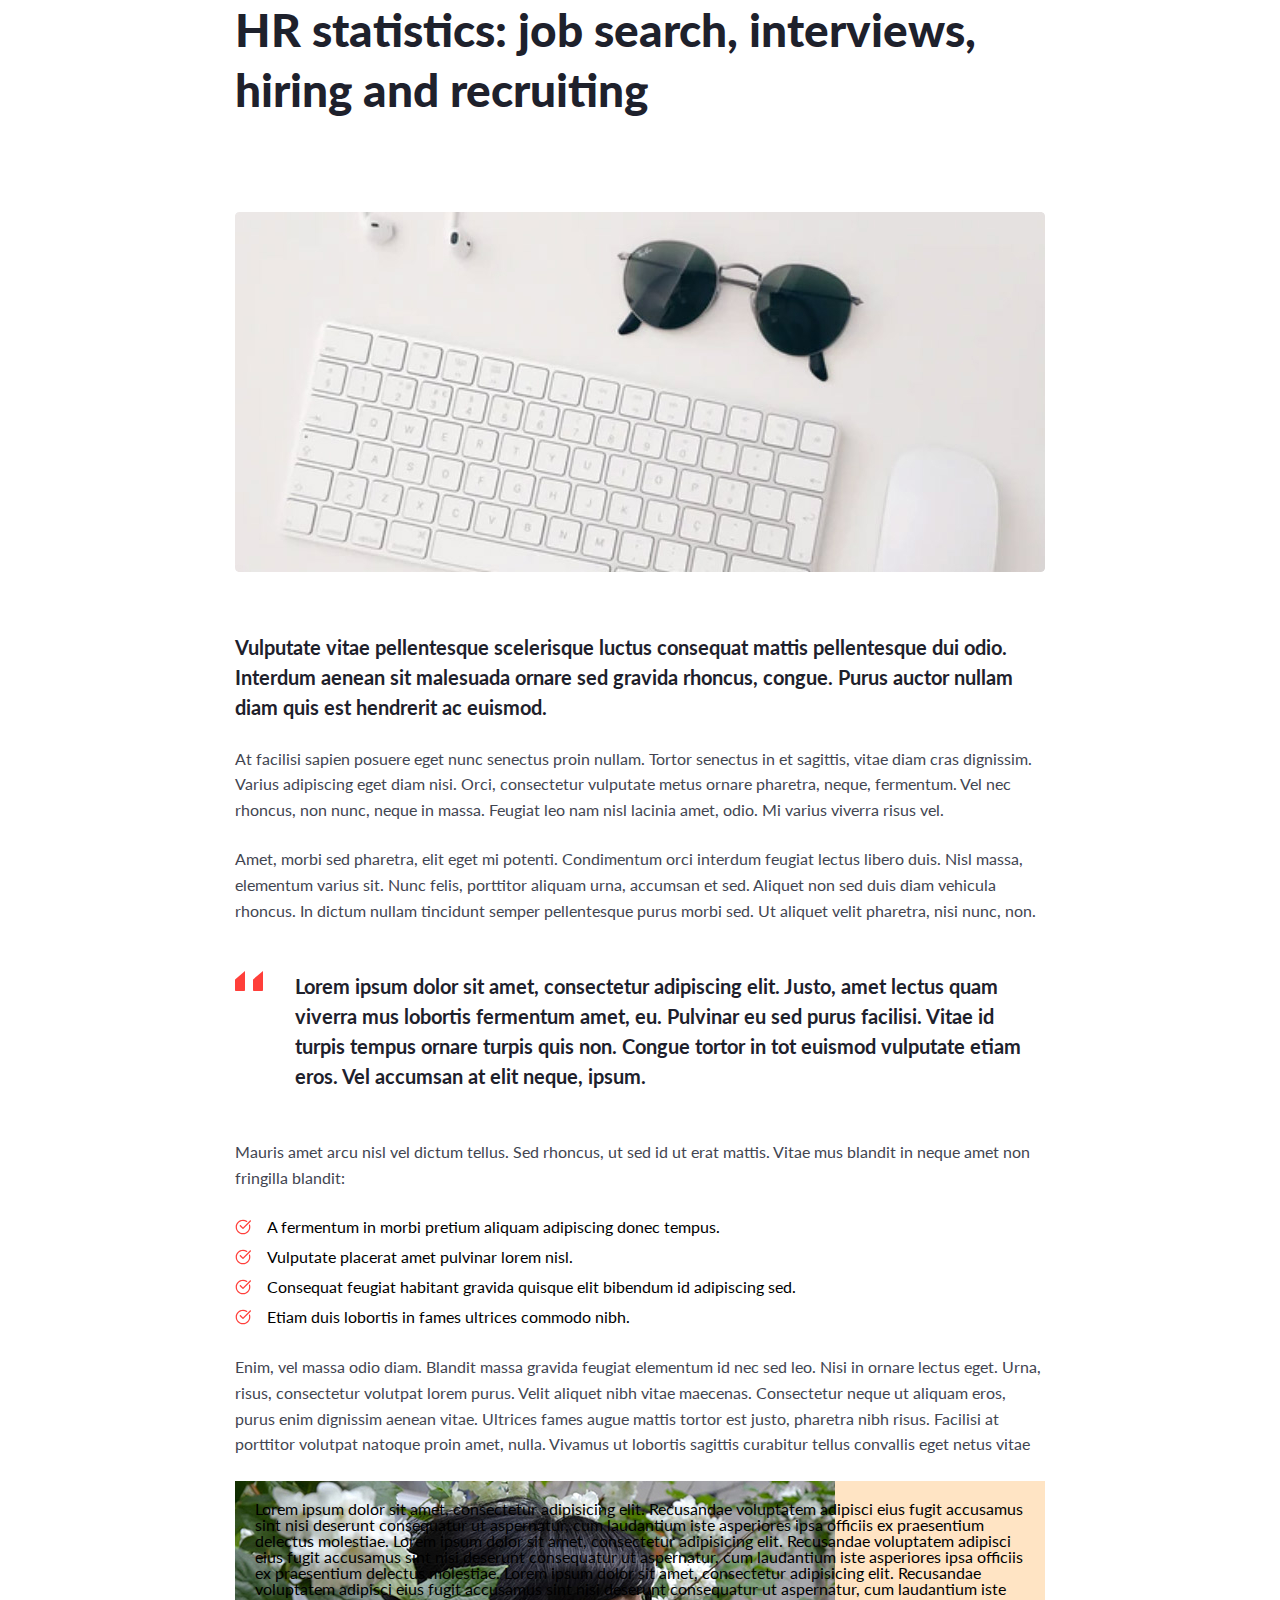
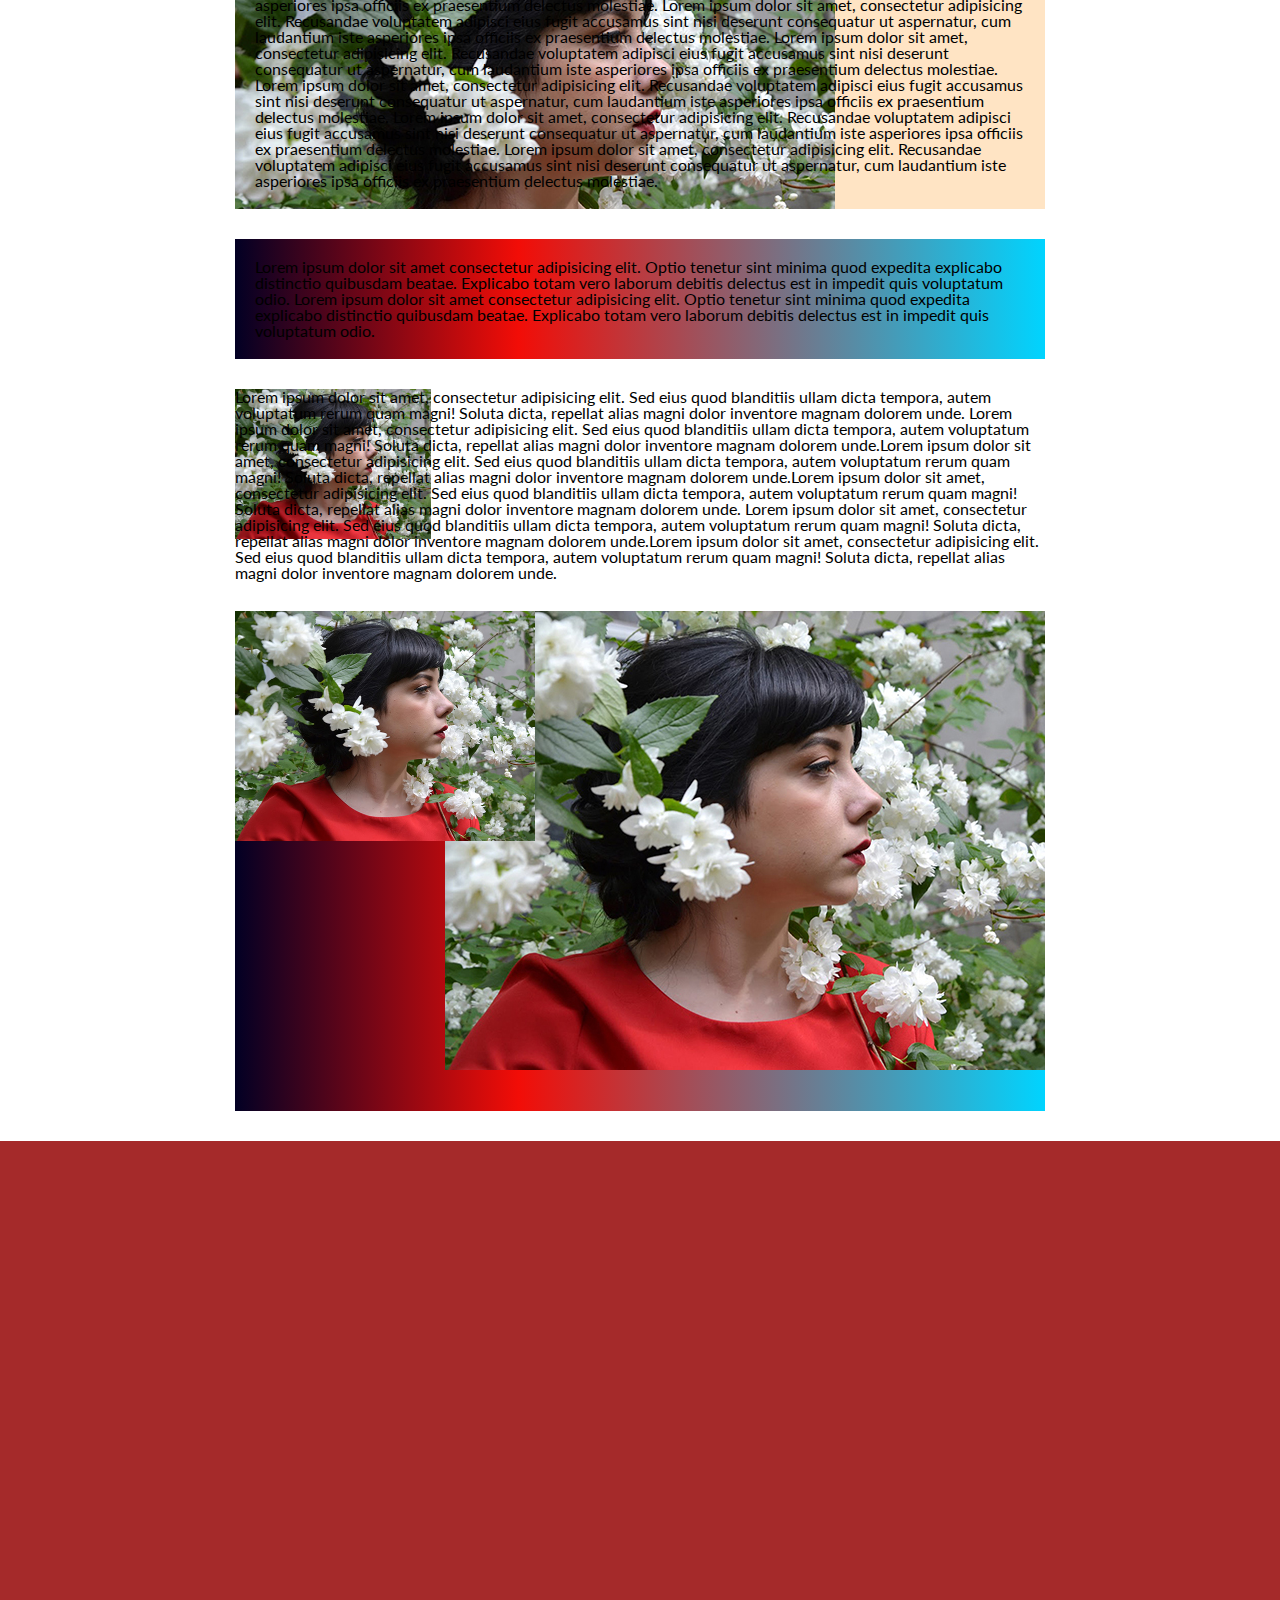
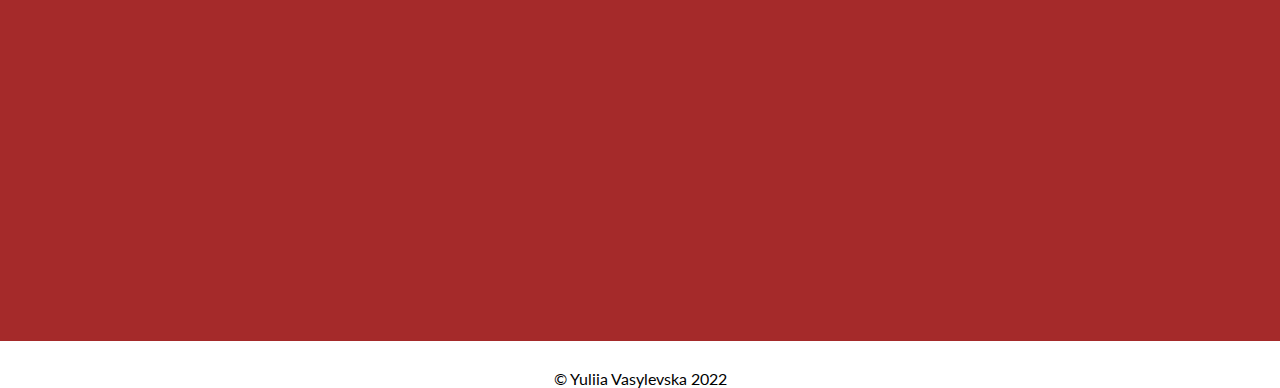
<file: lesson_7/index.html>
<!DOCTYPE html>
<html lang="zxx">
<head>
    <meta charset="UTF-8">
    <meta http-equiv="X-UA-Compatible" content="IE=edge">
    <meta name="viewport" content="width=device-width, initial-scale=1.0">
    <title>Lesson_7</title>
    <link rel="stylesheet" href="css/reset.css">
    <link rel="stylesheet" href="css/fonts.css">
    <link rel="stylesheet" href="css/style.css">
</head>
<body>
<!-- Header -->
    <header class="header">
    </header>
<!-- Main -->
    <main class="main">
        <div class="main-container">
            <h1 class="main-hr">HR statistics: job search,  interviews, hiring and recruiting</h1>
            <img class="main-img" src="img/jpg/image.jpg" alt="Picture">
            <p class="main-text text-bold">
                Vulputate vitae pellentesque scelerisque luctus consequat mattis pellentesque dui odio. Interdum aenean sit malesuada ornare sed gravida rhoncus, congue. Purus auctor nullam diam quis est hendrerit ac euismod. 
            </p>
            <p class="main-text">
                At facilisi sapien posuere eget nunc senectus proin nullam. Tortor senectus in et sagittis, vitae diam cras dignissim. Varius adipiscing eget diam nisi. Orci, consectetur vulputate metus ornare pharetra, neque, fermentum. Vel nec rhoncus, non nunc, neque in massa. Feugiat leo nam nisl lacinia amet, odio. Mi varius viverra risus vel.
            </p>
            <p class="main-text">
                Amet, morbi sed pharetra, elit eget mi potenti. Condimentum orci interdum feugiat lectus libero duis. Nisl massa, elementum varius sit. Nunc felis, porttitor aliquam urna, accumsan et sed. Aliquet non sed duis diam vehicula rhoncus. In dictum nullam tincidunt semper pellentesque purus morbi sed. Ut aliquet velit pharetra, nisi nunc, non.
            </p>
            <p class="main-text text-bold quote">
                Lorem ipsum dolor sit amet, consectetur adipiscing elit. Justo, amet lectus quam viverra mus lobortis fermentum amet, eu. Pulvinar eu sed purus facilisi. Vitae id turpis tempus ornare turpis quis non. Congue tortor in tot euismod vulputate etiam eros. Vel accumsan at elit neque, ipsum.
            </p>
            <p class="main-text">
                Mauris amet arcu nisl vel dictum tellus. Sed rhoncus, ut sed id ut erat mattis. Vitae mus blandit in neque amet non fringilla blandit:
            </p>
            <ul class="list">
                <li>
                    A fermentum in morbi pretium aliquam adipiscing donec tempus.
                </li>
                <li>
                    Vulputate placerat amet pulvinar lorem nisl.
                </li>
                <li>
                    Consequat feugiat habitant gravida quisque elit bibendum id adipiscing sed.
                </li>
                <li>
                    Etiam duis lobortis in fames ultrices commodo nibh.
                </li>
            </ul>
            <p class="main-text">
                Enim, vel massa odio diam. Blandit massa gravida feugiat elementum id nec sed leo. Nisi in ornare lectus eget. Urna, risus, consectetur volutpat lorem purus. Velit aliquet nibh vitae maecenas. Consectetur neque ut aliquam eros, purus enim dignissim aenean vitae. Ultrices fames augue mattis tortor est justo, pharetra nibh risus. Facilisi at porttitor volutpat natoque proin amet, nulla. Vivamus ut lobortis sagittis curabitur tellus convallis eget netus vitae
            </p>
        </div>
        <div class="background one">
            <div class="one-container">
                Lorem ipsum dolor sit amet, consectetur adipisicing elit. Recusandae voluptatem adipisci eius fugit accusamus sint nisi deserunt consequatur ut aspernatur, cum laudantium iste asperiores ipsa officiis ex praesentium delectus molestiae. Lorem ipsum dolor sit amet, consectetur adipisicing elit. Recusandae voluptatem adipisci eius fugit accusamus sint nisi deserunt consequatur ut aspernatur, cum laudantium iste asperiores ipsa officiis ex praesentium delectus molestiae. Lorem ipsum dolor sit amet, consectetur adipisicing elit. Recusandae voluptatem adipisci eius fugit accusamus sint nisi deserunt consequatur ut aspernatur, cum laudantium iste asperiores ipsa officiis ex praesentium delectus molestiae. Lorem ipsum dolor sit amet, consectetur adipisicing elit. Recusandae voluptatem adipisci eius fugit accusamus sint nisi deserunt consequatur ut aspernatur, cum laudantium iste asperiores ipsa officiis ex praesentium delectus molestiae. Lorem ipsum dolor sit amet, consectetur adipisicing elit. Recusandae voluptatem adipisci eius fugit accusamus sint nisi deserunt consequatur ut aspernatur, cum laudantium iste asperiores ipsa officiis ex praesentium delectus molestiae. Lorem ipsum dolor sit amet, consectetur adipisicing elit. Recusandae voluptatem adipisci eius fugit accusamus sint nisi deserunt consequatur ut aspernatur, cum laudantium iste asperiores ipsa officiis ex praesentium delectus molestiae. Lorem ipsum dolor sit amet, consectetur adipisicing elit. Recusandae voluptatem adipisci eius fugit accusamus sint nisi deserunt consequatur ut aspernatur, cum laudantium iste asperiores ipsa officiis ex praesentium delectus molestiae. Lorem ipsum dolor sit amet, consectetur adipisicing elit. Recusandae voluptatem adipisci eius fugit accusamus sint nisi deserunt consequatur ut aspernatur, cum laudantium iste asperiores ipsa officiis ex praesentium delectus molestiae.
            </div>
        </div>
        <div class="background two">
            <div class="two-container">
                Lorem ipsum dolor sit amet consectetur adipisicing elit. Optio tenetur sint minima quod expedita explicabo distinctio quibusdam beatae. Explicabo totam vero laborum debitis delectus est in impedit quis voluptatum odio. Lorem ipsum dolor sit amet consectetur adipisicing elit. Optio tenetur sint minima quod expedita explicabo distinctio quibusdam beatae. Explicabo totam vero laborum debitis delectus est in impedit quis voluptatum odio.
            </div>
        </div>
        <div class="background three">
            <div class="three-container">
                Lorem ipsum dolor sit amet, consectetur adipisicing elit. Sed eius quod blanditiis ullam dicta tempora, autem voluptatum rerum quam magni! Soluta dicta, repellat alias magni dolor inventore magnam dolorem unde. Lorem ipsum dolor sit amet, consectetur adipisicing elit. Sed eius quod blanditiis ullam dicta tempora, autem voluptatum rerum quam magni! Soluta dicta, repellat alias magni dolor inventore magnam dolorem unde.Lorem ipsum dolor sit amet, consectetur adipisicing elit. Sed eius quod blanditiis ullam dicta tempora, autem voluptatum rerum quam magni! Soluta dicta, repellat alias magni dolor inventore magnam dolorem unde.Lorem ipsum dolor sit amet, consectetur adipisicing elit. Sed eius quod blanditiis ullam dicta tempora, autem voluptatum rerum quam magni! Soluta dicta, repellat alias magni dolor inventore magnam dolorem unde. Lorem ipsum dolor sit amet, consectetur adipisicing elit. Sed eius quod blanditiis ullam dicta tempora, autem voluptatum rerum quam magni! Soluta dicta, repellat alias magni dolor inventore magnam dolorem unde.Lorem ipsum dolor sit amet, consectetur adipisicing elit. Sed eius quod blanditiis ullam dicta tempora, autem voluptatum rerum quam magni! Soluta dicta, repellat alias magni dolor inventore magnam dolorem unde.
            </div>
        </div>
        <div class="background four">
            <div class="four-container">
                
            </div>
        </div>
        <div class="background five">
            <div class="five-container">
                
            </div>
        </div>
    </main>
<!-- Footer -->
    <footer class="footer">
        <p>© Yuliia Vasylevska 2022</p>
    </footer>
<script src="js/script.js"></script>
</body>
</html>
</file>
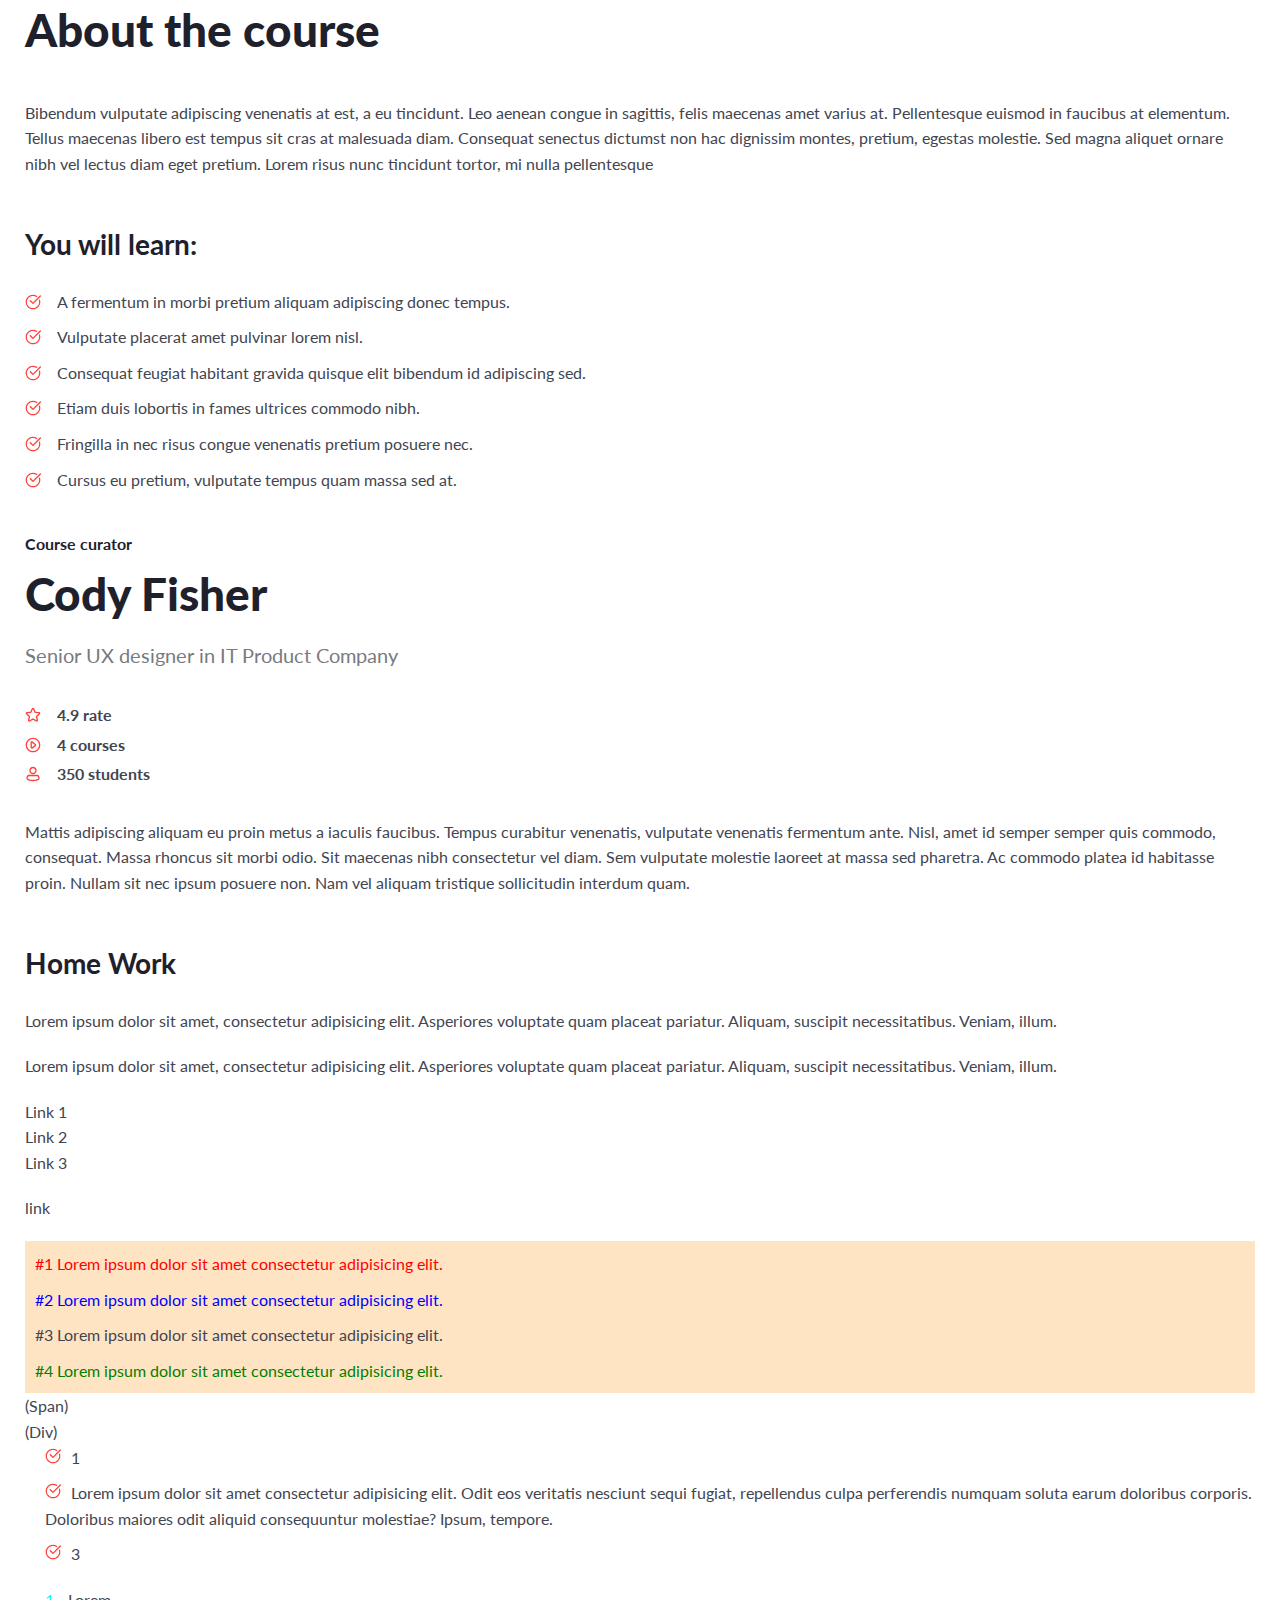
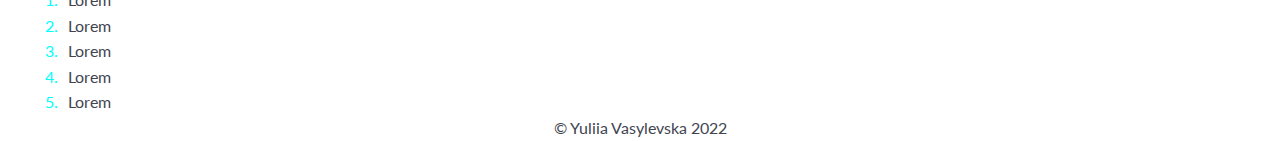
<file: lesson_8/index.html>
<!DOCTYPE html>
<html lang="zxx">
<head>
    <meta charset="UTF-8">
    <meta http-equiv="X-UA-Compatible" content="IE=edge">
    <meta name="viewport" content="width=device-width, initial-scale=1.0">
    <title>Lesson_8</title>
    <link rel="stylesheet" href="css/reset.css">
    <link rel="stylesheet" href="css/fonts.css">
    <link rel="stylesheet" href="css/style.css">
</head>
<body>
<!-- Header -->
    <header class="header">
    </header>
<!-- Main -->
    <main class="main">
        <div class="about-container">
            <h1 class="about-caption">About the course</h1>
            <p class="about-text">
                Bibendum vulputate adipiscing venenatis at est, a eu tincidunt. Leo aenean congue in sagittis, felis maecenas amet varius at. Pellentesque euismod in faucibus at elementum. Tellus maecenas libero est tempus sit cras at malesuada diam. Consequat senectus dictumst non hac dignissim montes, pretium, egestas molestie. Sed magna aliquet ornare nibh vel lectus diam eget pretium. Lorem risus nunc tincidunt tortor, mi nulla pellentesque
            </p>
            <h3 class="learn-text">You will learn:</h3>
            <ul class="learn-list">
                <li>
                    A fermentum in morbi pretium aliquam adipiscing donec tempus.
                </li>
                <li>
                    Vulputate placerat amet pulvinar lorem nisl.
                </li>
                <li>
                    Consequat feugiat habitant gravida quisque elit bibendum id adipiscing sed.
                </li>
                <li>
                    Etiam duis lobortis in fames ultrices commodo nibh.
                </li>
                <li>
                    Fringilla in nec risus congue venenatis pretium posuere nec.
                </li>
                <li>
                    Cursus eu pretium, vulputate tempus quam massa sed at.
                </li>
            </ul>
        </div>
        <div class="cody-container">
            <h6 class="curator">Course curator</h6>
            <h2 class="cody-caption">Cody Fisher</h2>
            <p class="designer">
                Senior UX designer in IT Product Company
            </p>
            <ul class="statistic">
                <li class="rate">
                    4.9 rate
                </li>
                <li class="courses">
                    4 courses
                </li>
                <li class="students">
                    350 students
                </li>
            </ul>
            <p class="cody-text">
                Mattis adipiscing aliquam eu proin metus a iaculis faucibus. Tempus curabitur venenatis, vulputate venenatis fermentum ante. Nisl, amet id semper semper quis commodo, consequat. Massa rhoncus sit morbi odio. Sit maecenas nibh consectetur vel diam. Sem vulputate molestie laoreet at massa sed pharetra. Ac commodo platea id habitasse proin. Nullam sit nec ipsum posuere non. Nam vel aliquam tristique sollicitudin interdum quam.
            </p>
        </div>
        <div class="pseudo-class-container">
            <h3 class="learn-text">Home Work</h3>
            <div class="hover">
                Lorem ipsum dolor sit amet, consectetur adipisicing elit. Asperiores voluptate quam placeat pariatur. Aliquam, suscipit necessitatibus. Veniam, illum.
            </div>
            <div class="active">
                Lorem ipsum dolor sit amet, consectetur adipisicing elit. Asperiores voluptate quam placeat pariatur. Aliquam, suscipit necessitatibus. Veniam, illum.
            </div>
            <div class="visited">
                <ul>
                    <li>
                        <a class="vis" target="_blank" href="https://google.com">Link 1</a>
                    </li>
                    <li>
                        <a class="vis" target="_blank" href="https://google.cz">Link 2</a>
                    </li>
                    <li>
                        <a class="vis" target="_blank" href="https://google.ua">Link 3</a>
                    </li>
                </ul>
            </div>
            <div class="focus">
                <a class="foc" href="">link</a>
            </div>
            <div class="child">
                <p>
                    #1 Lorem ipsum dolor sit amet consectetur adipisicing elit.
                </p>
                <p>
                    #2 Lorem ipsum dolor sit amet consectetur adipisicing elit.
                </p>
                <p>
                    #3 Lorem ipsum dolor sit amet consectetur adipisicing elit.
                </p>
                <p>
                    #4 Lorem ipsum dolor sit amet consectetur adipisicing elit.
                </p>
            </div>
        </div>
        <div class="pseudo-elements-container">
            <span class="span">Span</span>
            <div class="div">Div</div>
            <ul class="before">
                <li>1</li>
                <li>Lorem ipsum dolor sit amet consectetur adipisicing elit. Odit eos veritatis nesciunt sequi fugiat, repellendus culpa perferendis numquam soluta earum doloribus corporis. Doloribus maiores odit aliquid consequuntur molestiae? Ipsum, tempore.</li>
                <li>3</li>
            </ul>
            <ol>
                <li>Lorem</li>
                <li>Lorem</li>
                <li>Lorem</li>
                <li>Lorem</li>
                <li>Lorem</li>
            </ol>
        </div>
    </main>
<!-- Footer -->
    <footer class="footer">
        <p>© Yuliia Vasylevska 2022</p>
    </footer>
<script src="js/script.js"></script>
</body>
</html>
</file>
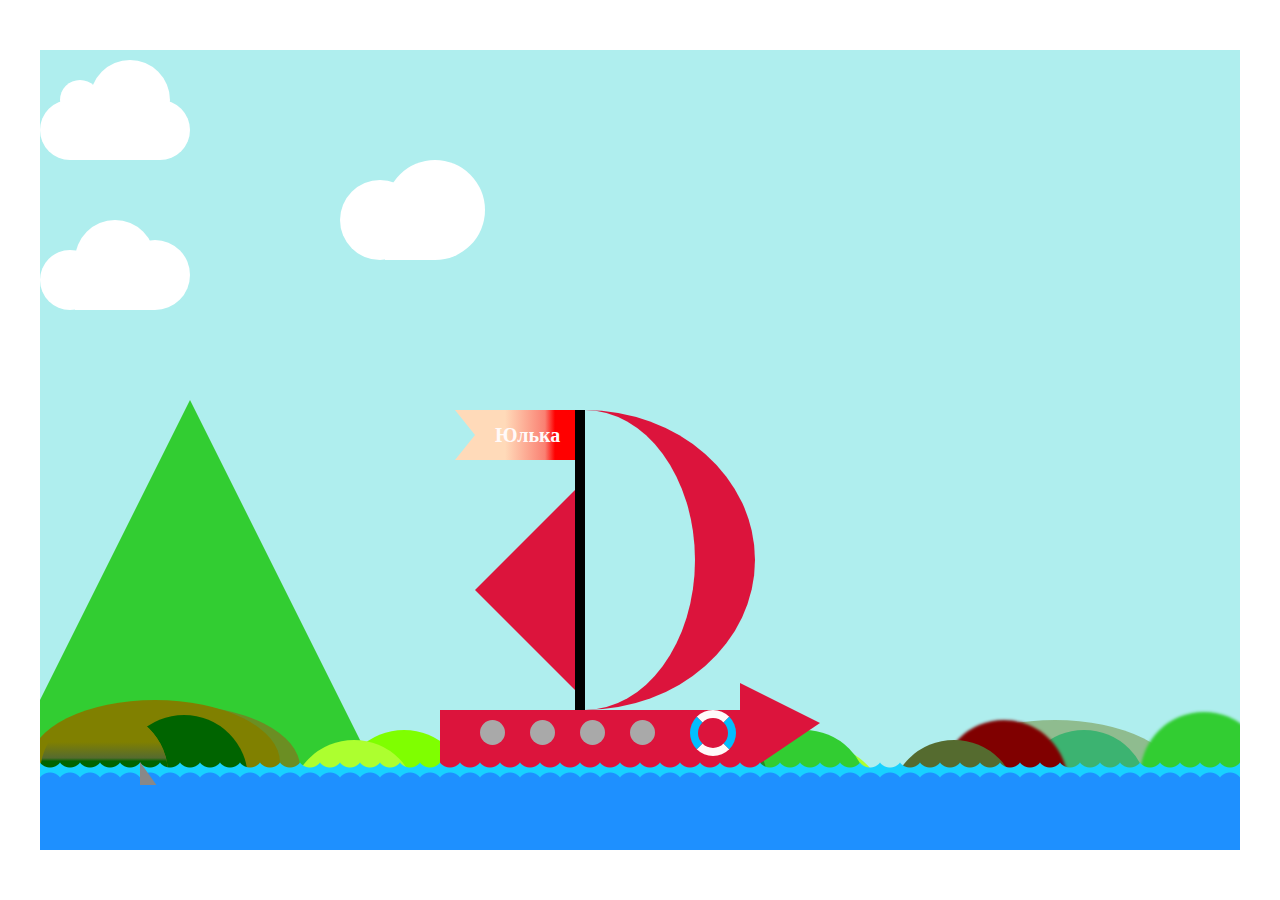
<file: ship.animation/index.html>
<!DOCTYPE html>
<html lang="en">
<head>
	<meta charset="UTF-8">
	<link rel="stylesheet" href="css/main.css">
	<meta name="viewport" content="width=device-width, initial-scale=1">
	<!-- иконка сайта -->
	<link rel="shortcut icon" type="img/x-icon" href="img/Stickeroid.png">
	<!-- название сайта -->
	<title>ship.animation</title>
</head>
<body>
	<div class="wrapper">
		<div class="cloud">
			<div class="cloud1"></div>
			<div class="cloud2"></div>
			<div class="cloud3"></div>
		</div>
		<div class="island">
			<div class="island1"></div>
			<div class="island2"></div>
			<div class="island3"></div>
		</div>
		<div class="ship">
			<div class="flag">
				<ul><li>Юлька</li></ul>
			</div>
			<div class="mast"></div>
			<div class="triangle"></div>
			<div class="sail"></div>
			<div class="deck"></div>
			<div class="illuminator"></div>
			<div class="circle"></div>
		</div>
		<div class="wave">
			<div class="wave1"></div>
			<div class="shark"></div>
			<div class="wave2"></div>
		</div>
	</div>
</body>
</html>
</file>
<file: lesson_2/css/style.css>
/* body{
   background-color: antiquewhite;
} */

img{
   width: 600px;
   height: 400px;
}
</file>
<file: lesson_3/css/style.css>
img{
   width: 600px;
   height: 400px;
}

h2{
   color: #ff0000;
}

.text p{
   font-weight: bold;
}

#ingredients{
   color: #3502ff;
}

ul{
   color: #30fe02;
}

.some-text{
   color: #ff02d9;
}

span{
   color: #3502ff;
}

.text.some-text{
   color: #02ffff;
}
</file>
<file: lesson_4/css/fonts.css>
/* Roboto */
@import url('https://fonts.googleapis.com/css2?family=Roboto:wght@400;500;700;900&display=swap');

/* Lato */
@import url('https://fonts.googleapis.com/css2?family=Lato:wght@400;700;900&display=swap');

/* Larsseit */
@font-face {
   font-family: "Larsseit";
   src: url("../fonts/Larsseit-Regular.woff2") format("woff2"), url("../fonts/Larsseit-Regular.woff") format("woff");
   font-display: swap;
   font-weight: 400;
   font-style: normal;
}

@font-face {
   font-family: "Larsseit";
   src: url("../fonts/Larsseit-Medium.woff2") format("woff2"), url("../fonts/Larsseit-Medium.woff") format("woff");
   font-display: swap;
   font-weight: 500;
   font-style: normal;
}

@font-face {
   font-family: "Larsseit";
   src: url("../fonts/Larsseit-Bold.woff2") format("woff2"), url("../fonts/Larsseit-Bold.woff") format("woff");
   font-display: swap;
   font-weight: 700;
   font-style: normal;
}
</file>
<file: lesson_4/css/style.css>
body {
   font-family: "Roboto";
   color: #9932cc;
}

.roboto-regular {
   color: blue;
}

.roboto-medium {
   color: #0e7aa1;
   font-weight: 500;
}

.roboto-bold {
   color: #00ffff;
   font-weight: 700;
}

.larsseit-text {
   font-family: "Larsseit";
}

.larsseit-regular {
   color: #a52a2a;
}

.larsseit-medium {
   color: #a52a6e;
   font-weight: 500;
}

.larsseit-bold {
   color: #cb482d;
   font-weight: 700;
}

.lato-text {
   font-family: "Lato"; 
}

.lato-regular {
   color: #cb9e2d;
}

.lato-bold {
   color: #c3cb2d;
   font-weight: 700;
}

.lato-black {
   color: #f6fb6a;
   font-weight: 900;
}

h1 {
   font-size: 30px;
}

h2 {
   font-size: 20px;
}

img{
   width: 600px;
   height: 400px;
}
</file>
<file: lesson_5/css/fonts.css>
/* Roboto */
@import url('https://fonts.googleapis.com/css2?family=Roboto:wght@400;500;700;900&display=swap');

/* Larsseit */
@font-face {
   font-family: "Larsseit";
   src: url("../fonts/Larsseit-Regular.woff2") format("woff2"), url("../fonts/Larsseit-Regular.woff") format("woff");
   font-display: swap;
   font-weight: 400;
   font-style: normal;
}

@font-face {
   font-family: "Larsseit";
   src: url("../fonts/Larsseit-Medium.woff2") format("woff2"), url("../fonts/Larsseit-Medium.woff") format("woff");
   font-display: swap;
   font-weight: 500;
   font-style: normal;
}

@font-face {
   font-family: "Larsseit";
   src: url("../fonts/Larsseit-Bold.woff2") format("woff2"), url("../fonts/Larsseit-Bold.woff") format("woff");
   font-display: swap;
   font-weight: 700;
   font-style: normal;
}
</file>
<file: lesson_5/css/style.css>
body {
   font-family: "Roboto", sans-serif;
   background-color: lightgrey;
}

header {
   color: #808080;
   text-shadow: 1px 1px 1px #000000;
}

.wrapper {
   max-width: 1260px;
   margin: 0 auto;
}

.animals {
   padding: 0 10px;
}

.animals>img {
   width: 100%;
}

h1,
h3 {
   font-family: "Larsseit" , sans-serif;
   text-decoration: underline;
   margin: 20px 0px;
   font-size: 24px;
   letter-spacing: 3px;
   color: #808080;
   text-shadow: 1px 1px 1px #000000;
}

ul li {
   background: url(../img/svg/Circle_icon-icons.com_52186.svg) 0 /10px 10px no-repeat;
   padding-left: 20px;
}

li {
   margin: 6px 0 6px 0;
}

p {
   margin: 6px 0;
}

a {
   color: #808080;
   text-transform: capitalize;
}

footer {
   text-align: center;
   color: #808080;
   text-shadow: 1px 1px 1px #000000;
}
</file>
<file: lesson_6/css/fonts.css>
/* Lato */
@import url('https://fonts.googleapis.com/css2?family=Lato:wght@400;700;900&display=swap');@import url('https://fonts.googleapis.com/css2?family=Lato:wght@400;700;900&display=swap');
</file>
<file: lesson_6/css/style.css>
body {
   font-family: "Lato", sans-serif;
   /* background-color: #E5E5E5; */
}

.wrapper {
   max-width: 810px;
   margin: 0 auto;
}

.text-black {
   color: #1E212C;
   font-weight: 900;
   font-size: 46px;
   line-height: 59.8px;
   margin-bottom: 50px;
}

img {
   width: 100%;
   border-radius: 4px;
}

.main-text {
   margin-top: 24px;
}

.text-bold {
   font-weight: 700;
   font-size: 20px;
   line-height: 150%;
   color: #1E212C;
   margin-top: 60px;
}

.text-up{
   margin: 48px 0;
   position: relative;
   padding-left: 60px;
}

.list{
   margin: 24px 0 0 0;
}

li {
   margin-top: 4px;
   padding-left: 16px;
   line-height: 26px;
}

.text-regular {
   line-height: 160%;
   color: #424551;
}

/* ______________________________________________ */

.max-min {
   margin-top: 50px;
   min-width: 300px;
   max-width: 500px;
   background-color: beige;
}

.overflow-scroll {
   margin-top: 50px;
   max-height: 80px;
   overflow: scroll;
}

.overflow-auto {
   margin-top: 50px;
   max-height: 80px;
   overflow: auto;
}

.block-display {
   margin-top: 50px;
}

.inline-display {
   margin-top: 50px;
   display: block;
}

.block-border {
   margin: 50px 0;
   border-top: 5px solid #424551;
   border-right: 5px dotted #424551;
   border-bottom: 5px dashed #424551;
   border-left: none;
}

.inline-border {
   border: 5px solid #424551;
}

.image-border {
   margin: 50px 0;
   border: 5px solid #424551;
   border-radius: 30px;
}

a {
   padding: 10px;
}

.link:focus {
   outline: 5px solid #ffff00;
}

.border-radius {
   margin: 50px 0;
   padding: 15px;
   background-color: #ffff00;
   border-radius: 10px;
}

.span-br {
   border-radius: 10px;
   background-color: #ffff00;
}

.box-shadow {
   margin: 50px 0;
   padding: 20px;
   background-color: #ffff00;
   box-shadow: 20px 20px 20px 2px #161602;
   border-radius: 10px;
}

.block-opacity {
   background-color: #ffff00;
   padding: 20px;
   opacity: 0.5;
}

.block-opacity:hover {
   opacity: 1;
}

.block-display {
   background-color: #ffff00;
   margin: 50px 0;
   padding: 20px;
   display: none;
}

.block-visibility {
   padding: 20px;
   visibility: hidden;
}

footer {
   text-align: center;
   color: #424551;
   padding: 15px;
}
</file>
<file: lesson_7/css/fonts.css>
/* Lato */
@import url('https://fonts.googleapis.com/css2?family=Lato:wght@400;700;900&display=swap');@import url('https://fonts.googleapis.com/css2?family=Lato:wght@400;700;900&display=swap');
</file>
<file: lesson_7/css/style.css>
body {
   font-family: "Lato", sans-serif;
   /* background-color: #E5E5E5; */
}

[class*="-container"] {
   max-width: 810px;
   margin: 0 auto;
}

.main-hr {
font-weight: 900;
font-size: 46px;
line-height: 130%;
color: #1E212C;
margin-bottom: 92px;
}

.main-img {
   width: 100%;
   border-radius: 4px;
   margin-bottom: 60px;
}

.main-text {
   line-height: 160%;
   color: #424551;
   margin-bottom: 24px;
}

.text-bold {
   font-weight: 700;
   font-size: 20px;
   line-height: 150%;
   color: #1E212C;
}

.quote {
   padding-left: 60px;
   margin: 48px 0;
   background: url(../img/svg/braces.svg) 0 0 / 28px 20px no-repeat;
}


li {
   margin-bottom: 4px;
   padding-left: 32px;
   line-height: 26px;
   background: url(../img/svg/check.svg) 0 /16px 16px no-repeat;
}

.list{
   margin-bottom: 24px;
}

/* _________________________HOME WORK_________________________ */

.background {
   margin-bottom: 30px;
}

.one-container {
   padding: 20px;
   background: #ffe4c4 url(../img/jpg/background.jpg) 0 0 no-repeat;
}

.two-container {
   padding: 20px;
   background-image: linear-gradient(90deg, rgba(2,0,36,1) 0%, rgba(242,13,7,1) 35%, rgba(0,212,255,1) 100%);
}

.three-container {
   background-image: url(../img/jpg/background.jpg);
   background-size: auto 150px;
   background-repeat: no-repeat;
}

.four-container {
   height: 500px;
   background: url(../img/jpg/background.jpg) no-repeat 0 0 / 300px ,url(../img/jpg/background.jpg) no-repeat right top / 600px, linear-gradient(90deg, rgba(2,0,36,1) 0%, rgba(242,13,7,1) 35%, rgba(0,212,255,1) 100%);
}

.five {
   background-color: #a52a2a;
}
.five-container {
   height: 800px;
   background-image: url(../img/jpg/background.jpg);
   background-repeat: no-repeat;
   background-position: center;
   background-attachment: fixed;
}

footer {
   text-align: center;
}
</file>
<file: lesson_8/css/fonts.css>
/* Lato */
@import url('https://fonts.googleapis.com/css2?family=Lato:wght@400;700;900&display=swap');@import url('https://fonts.googleapis.com/css2?family=Lato:wght@400;700;900&display=swap');
</file>
<file: lesson_8/css/style.css>
body {
   font-family: "Lato", sans-serif;
   line-height: 160%;
   color: #424551;

}

[class*="-container"] {
   max-width: 1230px;
   margin: 0 auto;
}

.about-caption {
   font-weight: 900;
   font-size: 46px;
   line-height: 130%;
   color: #1E212C;
   margin-bottom: 40px;
}

.about-text {
   margin-bottom: 46px;
}

.learn-text {
   font-weight: 700;
   font-size: 28px;
   line-height: 150%;
   color: #1E212C;
   margin-bottom: 24px;
}

.learn-list {
   margin-bottom: 40px;
}

.learn-list li:not(:last-child) {
   margin-bottom: 10px;
}

.learn-list li {
   background: url(../img/svg/check.svg) 0 5px / 16px 16px no-repeat;
   margin-bottom: 4px;
   padding-left: 32px;
   /* min-height: 35px; */
}

.curator {
   font-weight: 700;
   line-height: 150%;
   color: #1E212C;
   margin-bottom: 8px;
}

.cody-caption {
   font-weight: 900;
   font-size: 46px;
   line-height: 130%;
   color: #1E212C;
   margin-bottom: 16px;
}

.designer {
   font-size: 20px;
   line-height: 150%;
   color: #787A80;
   margin-bottom: 32px;
}  

.statistic {
   font-weight: 700;
   color: #424551;
   margin-bottom: 32px;
}

.statistic li:not(:last-child) {
   margin-bottom: 10px;
}

.statistic li.rate {
   background: url(../img/svg/star.svg) 0 5px / 16px 16px no-repeat;
   margin-bottom: 4px;
   padding-left: 32px;
}

.statistic li.courses {
   background: url(../img/svg/play.svg) 0 5px / 16px 16px no-repeat;
   margin-bottom: 4px;
   padding-left: 32px;
}

.statistic li.students {
   background: url(../img/svg/person.svg) 0 5px / 16px 16px no-repeat;
   margin-bottom: 4px;
   padding-left: 32px;
}

.cody-text {
   margin-bottom: 46px;
}

/* ========== Home Work ========== */
.hover,.active, .visited, .focus, .before{
   margin-bottom: 20px;
}
.hover:hover {
   background-color: blue;
   color: darkorange;
}

.active:active {
   background-color: aquamarine;
   color: red;
   text-decoration: underline;
}

.vis:visited {
   color: crimson;
}

.foc:focus {
   outline: dotted;
}

.child {
   background-color: bisque;
   padding: 10px;
}

.child p:not(:last-child) {
   margin-bottom: 10px;
}

/* (.child *:first-child - любой первый объект) */
/* .child p:first-of-type - первый указанный объект */
.child p:first-child {
   color: red;
}

/* :nth-child(odd) - не четные (even) - четные */
.child p:nth-child(2) {
   color: blue;
}

.child p:last-child {
   color: green;
}

/* ===== pseudo-elements ===== */
.span::before {
   content: "(";
}

.span::after {
   content: ")";
}

.div::before {
   content: "(";
}

.div::after {
   content: ")";
}

.before {
   margin-left: 20px;
}

.before li:not(last-shild) {
   margin-bottom: 10px;
}

.before li::before {
   background: url(../img/svg/check.svg) 0 0 no-repeat;
   content: "";
   display: inline-block;
   width: 16px;
   height: 16px;
   margin-right: 10px;
}

.before li:hover::before {
   transition: all 0.8s ease 0s;
   transform: scale(1.5);
}

ol {
   margin-left: 20px;
   counter-reset: item;
}

ol li {

}

ol li::before {
   counter-increment: item;
   content: counter(item)".";
   display: inline-block;
   margin-right: 10px;
   color: aqua;
}

footer {
   text-align: center;
}
</file>
<file: ship.animation/css/main.css>
/*reset*/
html, body, div, span, applet, object, iframe,
h1, h2, h3, h4, h5, h6, p, blockquote, pre,
a, abbr, acronym, address, big, cite, code,
del, dfn, em, img, ins, kbd, q, s, samp,
small, strike, strong, sub, sup, tt, var,
b, u, i, center,
dl, dt, dd, ol, ul, li,
fieldset, form, label, legend,
table, caption, tbody, tfoot, thead, tr, th, td,
article, aside, canvas, details, embed, 
figure, figcaption, footer, header, hgroup, 
menu, nav, output, ruby, section, summary,
time, mark, audio, video {
	margin: 0;
	padding: 0;
	border: 0;
	font-size: 100%;
	font: inherit;
	vertical-align: baseline;
}
/* HTML5 display-role reset for older browsers */
article, aside, details, figcaption, figure, 
footer, header, hgroup, menu, nav, section {
	display: block;
}
body {
	line-height: 1;
}
ol, ul {
	list-style: none;
}
blockquote, q {
	quotes: none;
}
blockquote:before, blockquote:after,
q:before, q:after {
	content: '';
	content: none;
}
table {
	border-collapse: collapse;
	border-spacing: 0;
}
/*fonts*/
@font-face{
	font-family: "PlayfairDisplayRegular";
	src: url("../fonts/PlayfairDisplayRegular/PlayfairDisplayRegular.eot");
	src: url("../fonts/PlayfairDisplayRegular/PlayfairDisplayRegular.eot")format("embedded-opentype"),
	url("../fonts/PlayfairDisplayRegular/PlayfairDisplayRegular.woff") format("woff"),
	url("../fonts/PlayfairDisplayRegular/PlayfairDisplayRegular.ttf") format("truetype");
	font-style: normal;
	font-weight: normal;
}
@font-face{
	font-family: "UbuntuRegular";
	src: url("../fonts/UbuntuRegular/UbuntuRegular.eot");
	src: url("../fonts/UbuntuRegular/UbuntuRegular.eot?#iefix")format("embedded-opentype"),
	url("../fonts/UbuntuRegular/UbuntuRegular.woff") format("woff"),
	url("../fonts/UbuntuRegular/UbuntuRegular.ttf") format("truetype");
	font-style: normal;
	font-weight: normal;
}
body{
	background: #FFFFFF;
}
.wrapper{
	width: 1200px;
	margin: 50px auto;
	/*height: 88vh;*/
	background: #AFEEEE;
	position: relative;
	overflow: hidden;
	height: 800px;
}
.cloud1{
	width:150px; 
	height:60px;
	background: #fff;
	border-radius: 200px 200px 200px 200px;
	-moz-border-radius: 200px 200px 200px 200px;
	-webkit-border-radius: 200px 200px 200px 200px;
	position: absolute;
	top:50px;
	left: 0;
}
.cloud1:before{
	content: '';
	width:80px;
	height:80px;
	background: #fff;
	border-radius: 200px 200px 200px 200px;
	-moz-border-radius: 200px 200px 200px 200px;
	-webkit-border-radius: 200px 200px 200px 200px;
	top: -40px;
	left: 50px;
	position: absolute;
}
.cloud1:after{
	content: '';
	width:40px; 
	height:40px;
	background: #fff;
	border-radius: 200px 200px 200px 200x;
	-moz-border-radius: 200px 200px 200px 200px;
	-webkit-border-radius: 200px 200px 200px 200px;
	top: -20px;
	left: 20px;
	position: absolute;
}
.cloud2{
	margin:50px 0;
	width:80px;
	height:80px;
	background: #fff;
	border-radius: 200px 200px 200px 200px;
	-moz-border-radius: 200px 200px 200px 200px;
	-webkit-border-radius: 200px 200px 200px 200px;
	position: relative;
	left: 300px;
	top: 80px;
}
.cloud2:after{
	content: '';
	width:100px; 
	height:100px;
	background: #fff;
	border-radius: 200px 200px 200px 0;
	-moz-border-radius: 200px 200px 200px 0;
	-webkit-border-radius: 200px 200px 200px 0;
	top: -20px;
	left: 45px;
	position: absolute;
}
.cloud3{
	margin-top: 70px;
	width:60px; 
	height:60px;
	background: #fff;
	border-radius: 200px 200px 200px 200px;
	-moz-border-radius: 200px 200px 200px 200px;
	-webkit-border-radius: 200px 200px 200px 200px;
	position: relative;
}
.cloud3:after{
	content: '';
	width:80px;
	height:90px;
	background: #fff;
	border-radius: 200px 200px 0 0;
	-moz-border-radius: 200px 200px 0 0;
	-webkit-border-radius: 200px 200px 0 0;
	top: -30px;
	left: 35px;
	position: absolute;
}
.cloud3:before{
	content: '';
	width:70px; 
	height:70px;
	background: #fff;
	border-radius: 200px 200px 200px 200x;
	-moz-border-radius: 200px 200px 200px 200px;
	-webkit-border-radius: 200px 200px 200px 200px;
	top: -10px;
	left: 80px;
	position: absolute;
}
.cloud1{
	animation: cloud 15s linear infinite;
}
.cloud2{
	animation: cloud 20s linear infinite;
}
.cloud3{
	animation: cloud 25s linear infinite;
}
@keyframes cloud{
	/*from{margin-left: 0;}
	to{margin-left: 100%;}*/
	from{left: 1200px;}
	to{left: -150px;}	
}
.island1{
	width: 0;
	height: 0;
	border-left: 200px solid transparent;
	border-right: 200px solid transparent;
	border-bottom: 400px solid #32CD32;
	position: absolute;
	top: 350px;
	left: -50px;
}
.island2{
	width: 250px;
    height: 70px;
    background: #808000;
    border-top-left-radius: 200px 100px;
    border-top-right-radius: 200px 100px;
    position: absolute;
    left: -10px;
    top: 650px;
    box-shadow: 
    20px 5px #6B8E23,
    380px 20px #9ACD32,
    600px 30px #ADFF2F,
    900px 20px #8FBC8F,
    1200px 10px #00FA9A;
}
.island3 {
  width: 8em;
  height: 4em;
  background: linear-gradient(to bottom, #808000 50%, #556B2F 75%, #006400 80%);	
  border-radius: 16em 16em 0 0;
  position: absolute;
  top: 660px;
  box-shadow: 
  80px 5px #006400, 
  250px 30px #ADFF2F, 
  300px 20px #7FFF00,
  400px 10px #FF8C00,
  500px 30px #808000,
  600px 10px #228B22,
  700px 20px #32CD32,
  850px 30px #556B2F,
  900px 10px 3px #800000,
  980px 20px #3CB371,
  1100px 2px 3px #32CD32,
  1200px 30px #006400,
  1300px 10px #808000;
}
.island1{
	animation: island 50s linear infinite;
}
.island2{
	animation: island 30s linear infinite;
}
	.island3{
	animation: island 25s linear infinite;
}
@keyframes island{
	from{left: 1200px;}
	to{left: -1500px;}
}
.ship{
	position: relative;
}
.flag {
  /*background-color: #DC143C;*/
  position: absolute;
  height: 100px;
  width: 50px;
  transform: rotate(90deg);
  left: 460px;
  top: 75px;
  background: linear-gradient(to bottom, #FF0000 20%, #FA8072 30%,#FFDAB9 70%);
}
.flag:before {
  content: '';
  display: block;
  position: absolute;
  top: 100%;
  border-left: 25px solid #FFDAB9;
  border-right: 25px solid #FFDAB9;
  border-bottom: 20px solid transparent;
}
ul li{
	transform: rotate(-90deg);
	margin: 60px 15px;
	font-weight:bold;
	font-size: 20px;
	color: #FFFAFA;
}
.mast{
	width: 10px;
	height: 300px;
	background: #000000;
	position: absolute;
	top: 100px;
	left: 535px;
}
.triangle{
	width: 20px;
	height: 0px;
	border-top: 100px solid transparent;
	border-right: 100px solid #DC143C;
	border-bottom: 100px solid transparent;
	position: absolute;
	top: 180px;
	left: 415px;
}
.sail{
	width: 280px;
	height: 300px;
	border-left: 60px solid #DC143C;
	border-radius: 50%;
	transform: rotate(180deg);
	position: absolute;
	left: 375px;
	top: 100px;
}
.deck{
	background: #DC143C;
	display: inline-block;
	padding: 56px 150px;
	padding-top: 10px;
	position: absolute;
	left: 400px;
	top: 400px;
}
.deck:before{
	content:"";
	border-left: 80px solid #DC143C;
	border-top: 40px solid transparent;
	border-bottom: 54px solid transparent;
	position: absolute;	
	top: -27px;
	left: 300px;
}
.circle{
	width: 30px;
	height: 30px;
	border-top: 8px solid #FFFAFA;
	border-left: 8px solid #00BFFF;
	border-right: 8px solid #00BFFF;
	border-bottom: 8px solid #FFFAFA;
	border-radius: 50%;
	position: absolute;
	top: 400px;
	left: 650px;
}
.illuminator{
	width: 25px;
	height: 25px;
	background: #A9A9A9;
	border-radius: 50%;
	position: absolute;
	top: 410px;
	left: 440px;
	box-shadow: 
    50px 0px #A9A9A9,
    100px 0px #A9A9A9,
    150px 0px #A9A9A9;
}
.wave1{
	width: 100%;
	height: 60px;
	position: absolute;
}
.wave1:before{
	top: 450px;
	content: "";
	position: absolute;
	left: 0;
	bottom: 58px;
	right: 0;
	background-repeat: repeat;
	height: 20px;
	background-size: 20px 20px;
	background-image:
	radial-gradient(circle at 10px -5px, transparent 12px, #19d1ff 13px);
}
.wave1:after{
	top: 460px;
	content: "";
	position: absolute;
	left: 0;
	bottom: 50px;
	right: 0;
	background-repeat: repeat;
	height: 15px;
	background-size: 20px 20px;
	background-image:
	radial-gradient(circle at 10px 15px, #1E90FF 12px, transparent 13px);
}
.wave1:before{
	animation: wave ease-in-out 5s infinite;
}
.wave1:after{
	animation: wave ease-in-out 10s infinite;
}
@keyframes wave{
	from{margin-left: 0;}
	to{margin-left: -100px;}
}
.wave2{
	width: 100%;
	height: 170px;
	background: #1E90FF;
	position: absolute;
	top: 735px;
}
.shark{
	width: 0;
	height: 0;
	border-left: 0px solid transparent;
	border-right: 50px solid transparent;
	border-bottom: 70px solid #888;
	position: absolute;
	top: 712px;
	left: 100px;
}
.shark{
	animation: shark 60s linear infinite;
}
@keyframes shark{
	from{left: 0px;}
	to{left: 2000px;}
}
</file>
